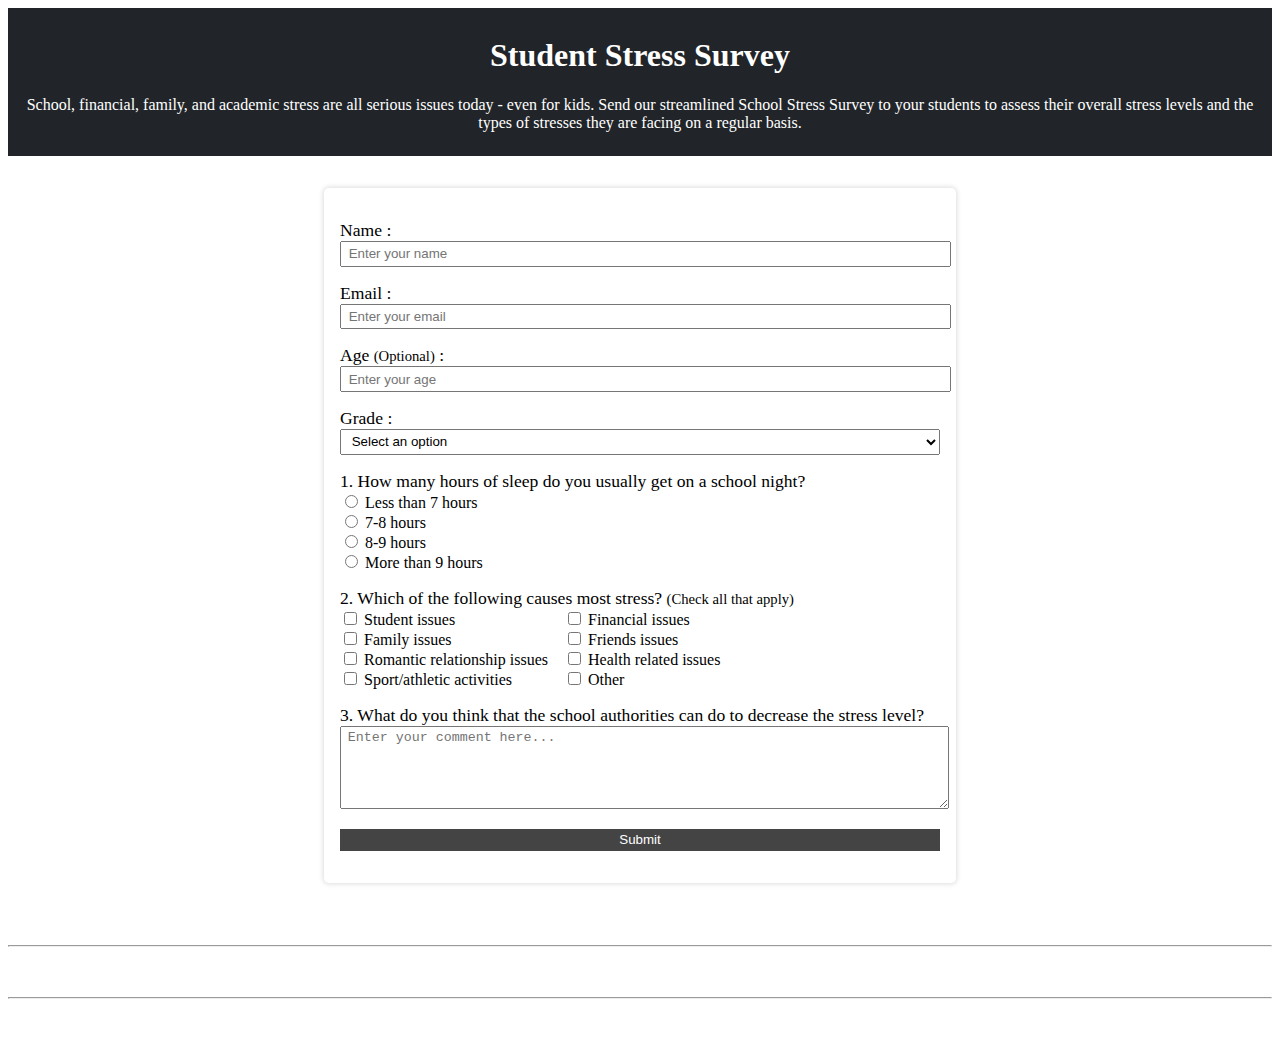
<file: 01-Responsive-Web-Design/08-Responsive-Web-Design-Projects/02-Build-a-Survey-Form/index.html>
<!DOCTYPE html>
<html lang="en">

<head>
	
	<!-- Required meta tags -->
	<meta charset="utf-8">
	<meta name="viewport" content="width=device-width, initial-scale=1">

	<!-- Title for Webpage -->
	<title>A Survey Form</title>

	<!-- Font Awesome -->
	<link rel="stylesheet" href="https://use.fontawesome.com/releases/v5.8.1/css/all.css"
		integrity="sha384-50oBUHEmvpQ+1lW4y57PTFmhCaXp0ML5d60M1M7uH2+nqUivzIebhndOJK28anvf" crossorigin="anonymous">

	<!-- Bootstrap Stylesheet -->
	<link href="https://cdn.jsdelivr.net/npm/bootstrap@5.0.2/dist/css/bootstrap.min.css" rel="stylesheet"
		integrity="sha384-EVSTQN3/azprG1Anm3QDgpJLIm9Nao0Yz1ztcQTwFspd3yD65VohhpuuCOmLASjC" crossorigin="anonymous">

	<!-- External StyleSheets -->
	<link rel="stylesheet" type="text/css" href="assets/css/style.css">

</head>

<body>

	<!-- Begin - HEADER Part -->
	<header class="header" id="header">
		<h1 id="title">Student Stress Survey</h1>
		<p id="description">School, financial, family, and academic stress are all serious issues today - even for kids. Send our streamlined School Stress Survey to your students to assess their overall stress levels and the types of stresses they are facing on a regular basis.</p>
	</header>
	<!-- End - HEADER Part -->

	<!-- Begin - MAIN Part -->
	<main>
		<form id="survey-form">
			<div class="form-group">
				<div>
					<label for="name" id="name-label" class="label-title">Name :</label>
				</div>
				<input type="text" name="name" placeholder="Enter your name" id="name" required>
			</div>
			<div class="form-group">
				<div>
					<label for="email" id="email-label" class="label-title">Email :</label>
				</div>
				<input type="email" name="email" placeholder="Enter your email" id="email" required>
			</div>
			<div class="form-group">
				<div>
					<label for="number" id="number-label" class="label-title">Age <span class="hint">(Optional)</span> :</label>
				</div>
				<input type="number" name="mobile" placeholder="Enter your age" min="10" max="99" id="number">
			</div>
			<div class="form-group">
				<div>
					<label for="dropdown" class="label-title">Grade :</label>
				</div>
				<select name="grade" id="dropdown" required>
					<option value="" disabled selected>Select an option</option>
					<option value="freshman">Freshman</option>
					<option value="sophomore">Sophomore</option>
					<option value="junior">Junior</option>
					<option value="senior">Senior</option>
					<option value="postGraduate">Post-Graduate</option>
					<option value="other">Other</option>
				</select>
			</div>
			<div class="form-group">
				<div>
					<label for="radio-sleep-hour1" class="label-title">1. How many hours of sleep do you usually get on a school night?</label>
				</div>
				<div class="radio-field-holder">
					<input type="radio" name="sleepHours" value="Less than 7 hours" id="radio-sleep-hour1">
					<label for="radio-sleep-hour1">Less than 7 hours</label>
				</div>
				<div class="radio-field-holder">
					<input type="radio" name="sleepHours" value="7-8 hours" id="radio-sleep-hour2">
					<label for="radio-sleep-hour2">7-8 hours</label>
				</div>
				<div class="radio-field-holder">
					<input type="radio" name="sleepHours" value="8-9 hours" id="radio-sleep-hour3">
					<label for="radio-sleep-hour3">8-9 hours</label>
				</div>
				<div class="radio-field-holder">
					<input type="radio" name="sleepHours" value="More than 9 hours" id="radio-sleep-hour4">
					<label for="radio-sleep-hour4">More than 9 hours</label>
				</div>
			</div>
			<div class="form-group">
				<div>
					<label for="checkbox-cause-stress1" class="label-title">2. Which of the following causes most stress? <span class="hint">(Check all that apply)</span></label>
				</div>
				<div class="checkbox-flex">
					<div class="checkbox-flex-item">
						<div class="checkbox-field-holder">
							<input type="checkbox" name="causeStress" value="Student issues" id="checkbox-cause-stress1">
							<label for="checkbox-cause-stress1">Student issues</label>
						</div>
						<div class="checkbox-field-holder">
							<input type="checkbox" name="causeStress" value="Family issues" id="checkbox-cause-stress2">
							<label for="checkbox-cause-stress2">Family issues</label>
						</div>
						<div class="checkbox-field-holder">
							<input type="checkbox" name="causeStress" value="Romantic relationship issues" id="checkbox-cause-stress3">
							<label for="checkbox-cause-stress3">Romantic relationship issues</label>
						</div>
						<div class="checkbox-field-holder">
							<input type="checkbox" name="causeStress" value="Sport/athletic activities" id="checkbox-cause-stress4">
							<label for="checkbox-cause-stress4">Sport/athletic activities</label>
						</div>
					</div>
					<div class="checkbox-flex-item">
						<div class="checkbox-field-holder">
							<input type="checkbox" name="causeStress" value="Financial issues" id="checkbox-cause-stress5">
							<label for="checkbox-cause-stress5">Financial issues</label>
						</div>
						<div class="checkbox-field-holder">
							<input type="checkbox" name="causeStress" value="Friends issues" id="checkbox-cause-stress6">
							<label for="checkbox-cause-stress6">Friends issues</label>
						</div>
						<div class="checkbox-field-holder">
							<input type="checkbox" name="causeStress" value="Health related issues" id="checkbox-cause-stress7">
							<label for="checkbox-cause-stress7">Health related issues</label>
						</div>
						<div class="checkbox-field-holder">
							<input type="checkbox" name="causeStress" value="Other" id="checkbox-cause-stress8">
							<label for="checkbox-cause-stress8">Other</label>
						</div>
					</div>
				</div>
			</div>
			<div class="form-group">
				<div>
					<label for="additional-comments" class="label-title">3. What do you think that the school authorities can do to decrease the stress level?</label>
				</div>
				<textarea name="additionalComments" id="additional-comments" placeholder="Enter your comment here..." rows="5"></textarea>
			</div>
			<div class="form-group">
				<button type="submit" value="Submit" id="submit">Submit</button>
			</div>
		</form>
	</main>
	<!-- End - MAIN Part -->

	<!-- Begin - FOOTER Part -->
	<footer class="footer" id="footer">
		<div class="bg-dark my-footer pt-3">
			<span class="footer-social-title">Follow Me at { @hardikmaks17 }</span>
			<hr>
			<ul class="footer-social-ul">
				<li class="footer-social-item"><a href="https://linkedin.com/in/hardikmaks17" target="_blank"><i class="fab fa-linkedin footer-icon"></i></a></li>
				<li class="footer-social-item"><a href="https://facebook.com/hardikmaks17" target="_blank"><i class="fab fa-facebook footer-icon"></i></a></li>
				<li class="footer-social-item"><a href="https://github.com/hardikmaks17" target="_blank"><i class="fab fa-github footer-icon"></i></a></li>
				<li class="footer-social-item"><a href="https://dribbble.com/hardikmaks17" target="_blank"><i class="fab fa-dribbble footer-icon"></i></a></li>
				<li class="footer-social-item"><a href="https://instagram.com/hardikmaks17" target="_blank"><i class="fab fa-instagram footer-icon"></i></a></li>
				<li class="footer-social-item"><a href="https://twitter.com/hardikmaks17" target="_blank"><i class="fab fa-twitter footer-icon"></i></a></li>
				<li class="footer-social-item"><a href="https://www.quora.com/profile/Hardik-Makwana-80" target="_blank"><i class="fab fa-quora footer-icon"></i></a></li>
				<li class="footer-social-item"><a href="https://wa.me/+918999903113" target="_blank"><i class="fab fa-whatsapp footer-icon"></i></a></li>
				<li class="footer-social-item"><a href="https://www.freecodecamp.org/hardikmaks17" target="_blank"><i class="fab fa-free-code-camp footer-icon"></i></a></li>
			</ul>
			<hr>
			<p class="my-copyright">Made with <i class="fas fa-heart" style="color: red;"></i> by <a class="my-social-username" href="https://instagram.com/hardikmaks17" target="_blank">&#64;hardikmaks17</a></p>
		</div>
	</footer>
	<!-- End - FOOTER Part -->

</body>
</html>
</file>
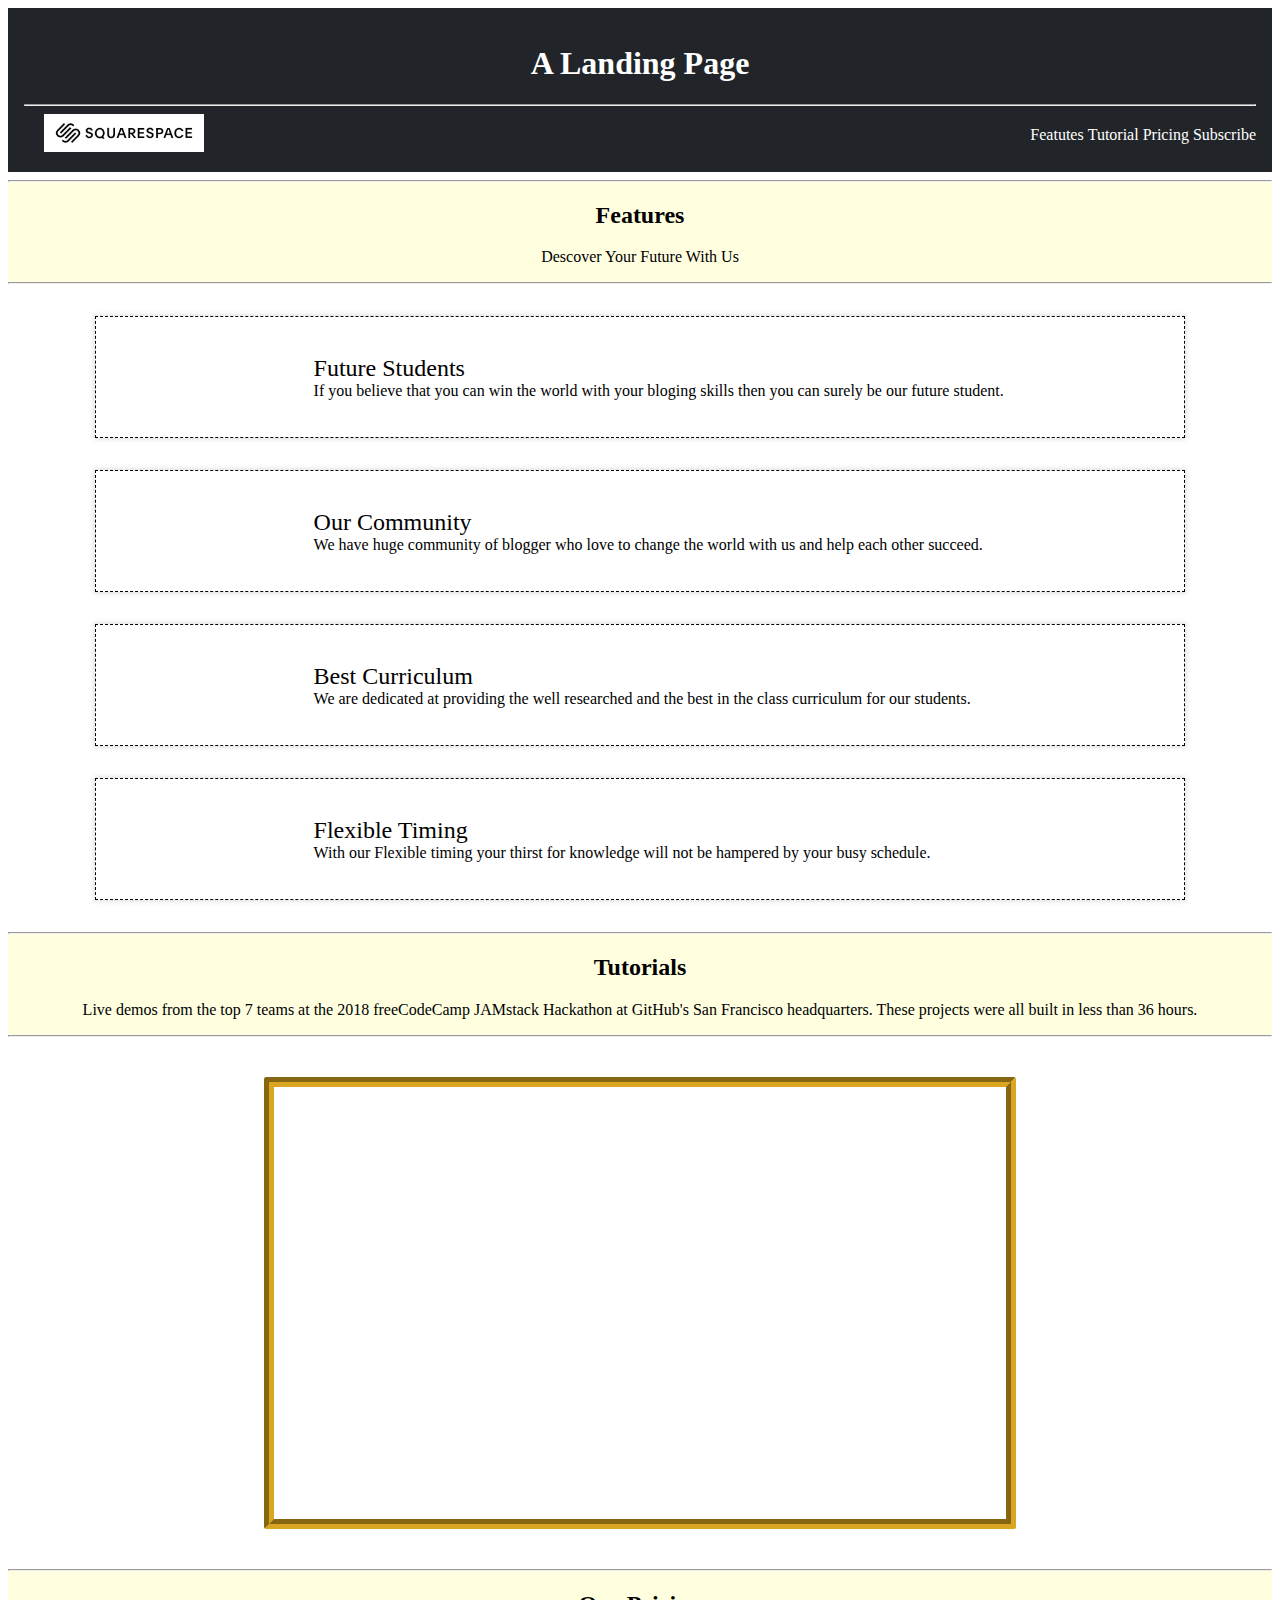
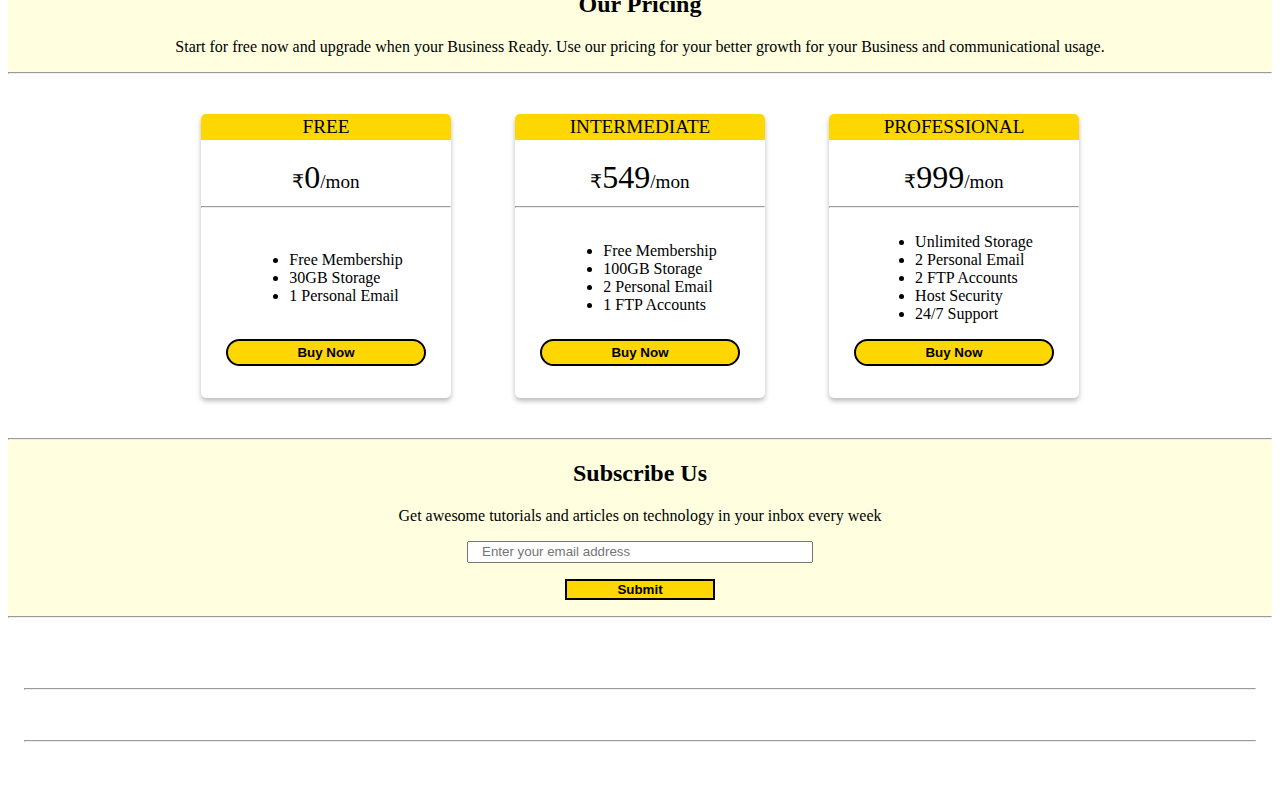
<file: 01-Responsive-Web-Design/08-Responsive-Web-Design-Projects/03-Build-a-Product-Landing-Page/index.html>
<!DOCTYPE html>
<html lang="en">

<head>
	
	<!-- Required meta tags -->
	<meta charset="utf-8">
	<meta name="viewport" content="width=device-width, initial-scale=1">

	<!-- Title for Webpage -->
	<title>A Landing Page</title>

	<!-- Font Awesome -->
	<link rel="stylesheet" href="https://use.fontawesome.com/releases/v5.8.1/css/all.css" integrity="sha384-50oBUHEmvpQ+1lW4y57PTFmhCaXp0ML5d60M1M7uH2+nqUivzIebhndOJK28anvf" crossorigin="anonymous">

	<!-- Bootstrap Stylesheet -->
	<link href="https://cdn.jsdelivr.net/npm/bootstrap@5.0.2/dist/css/bootstrap.min.css" rel="stylesheet" integrity="sha384-EVSTQN3/azprG1Anm3QDgpJLIm9Nao0Yz1ztcQTwFspd3yD65VohhpuuCOmLASjC" crossorigin="anonymous">

	<!-- External StyleSheets -->
	<link rel="stylesheet" type="text/css" href="assets/css/style.css">

</head>

<body>

	<!-- Begin - HEADER Part -->
	<header class="header" id="header">
		<h1 id="title">A Landing Page</h1>
		<hr>
		<div class="navbar-flex">
			<div class="navbar-flex-item header-img-holder">
				<img src="assets/imgs/company-logo.jpg" alt="company-logo" id="header-img" class="company-logo">
			</div>
			<nav class="navbar-flex-item" id="nav-bar">
				<ul class="nav-ul">
					<li class="nav-item"><a href="#features-section" class="nav-link">Featutes</a></li>
					<li class="nav-item"><a href="#tutorial-section" class="nav-link">Tutorial</a></li>
					<li class="nav-item"><a href="#pricing-section" class="nav-link">Pricing</a></li>
					<li class="nav-item"><a href="#subscribe-section" class="nav-link">Subscribe</a></li>
				</ul>
			</nav>
		</div>
	</header>
	<!-- End - HEADER Part -->

	<!-- Begin - MAIN Part -->
	<main>
		<div class="navigation-holder"><a href="#header"><i class="far fa-arrow-alt-circle-up"></i></a></div>
		<div class="features-section" id="features-section">
			<div class="section-header">
				<hr>
				<h2 class="section-title">Features</h2>
				<p class="section-about">Descover Your Future With Us</p>
				<hr>
			</div>
			<div class="features-container">
				<div class="feature-card">
					<div class="feature-icon-holder"><i class="fas fa-graduation-cap"></i></div>
					<div class="feature-body">
						<div class="feature-title">Future Students</div>
						<div class="feature-about">If you believe that you can win the world with your bloging skills then you can surely be our future student.</div>
					</div>
				</div>
				<div class="feature-card">
					<div class="feature-icon-holder"><i class="fas fa-users"></i></div>
					<div class="feature-body">
						<div class="feature-title">Our Community</div>
						<div class="feature-about">We have huge community of blogger who love to change the world with us and help each other succeed.</div>
					</div>
				</div>
				<div class="feature-card">
					<div class="feature-icon-holder"><i class="fas fa-clipboard-list"></i></div>
					<div class="feature-body">
						<div class="feature-title">Best Curriculum</div>
						<div class="feature-about">We are dedicated at providing the well researched and the best in the class curriculum for our students.</div>
					</div>
				</div>
				<div class="feature-card">
					<div class="feature-icon-holder"><i class="far fa-calendar-alt"></i></div>
					<div class="feature-body">
						<div class="feature-title">Flexible Timing</div>
						<div class="feature-about">With our Flexible timing your thirst for knowledge will not be hampered by your busy schedule.</div>
					</div>
				</div>
			</div>
		</div>
		<div class="tutorial-section" id="tutorial-section">
			<div class="section-header">
				<hr>
				<h2 class="section-title">Tutorials</h2>
				<p class="section-about">Live demos from the top 7 teams at the 2018 freeCodeCamp JAMstack Hackathon at GitHub's San Francisco headquarters. These projects were all built in less than 36 hours.</p>
				<hr>
			</div>
			<div class="tutorial-video-holder">
				<iframe src="https://www.youtube.com/embed/QhybHEs87mk" id="video" title="YouTube video player" frameborder="0" allow="accelerometer; autoplay; clipboard-write; encrypted-media; gyroscope; picture-in-picture" allowfullscreen></iframe>
			</div>
		</div>
		<div class="pricing-section" id="pricing-section">
			<div class="section-header">
				<hr>
				<h2 class="section-title">Our Pricing</h2>
				<p class="section-about">Start for free now and upgrade when your Business Ready. Use our pricing for your better growth for your Business and communicational usage.</p>
				<hr>
			</div>
			<div class="pricing-card-container">
				<div class="pricing-card">
					<div class="pricing-head">
						<span class="pricing-title">FREE</span>
						<div class="pricing-price-holder"><span class="pricing-currency">&#x20B9;</span><span class="pricing-plan-price">0</span><span class="pricing-validity">/mon</span></div>
						<hr>
					</div>
					<div class="pricing-body">
						<ul class="pricing-discription">
							<li class="pricing-item">Free Membership</li>
							<li class="pricing-item">30GB Storage</li>
							<li class="pricing-item">1 Personal Email</li>
						</ul>
					</div>
					<div class="pricing-footer"><button class="buynow-button">Buy Now</button></div>
				</div>
				<div class="pricing-card">
					<div class="pricing-head">
						<span class="pricing-title">INTERMEDIATE</span>
						<div class="pricing-price-holder"><span class="pricing-currency">&#x20B9;</span><span class="pricing-plan-price">549</span><span class="pricing-validity">/mon</span></div>
						<hr>
					</div>
					<div class="pricing-body">
						<ul class="pricing-discription">
							<li class="pricing-item">Free Membership</li>
							<li class="pricing-item">100GB Storage</li>
							<li class="pricing-item">2 Personal Email</li>
							<li class="pricing-item">1 FTP Accounts</li>
						</ul>
					</div>
					<div class="pricing-footer"><button class="buynow-button">Buy Now</button></div>
				</div>
				<div class="pricing-card">
					<div class="pricing-head">
						<span class="pricing-title">PROFESSIONAL</span>
						<div class="pricing-price-holder"><span class="pricing-currency">&#x20B9;</span><span class="pricing-plan-price">999</span><span class="pricing-validity">/mon</span></div>
						<hr>
					</div>
					<div class="pricing-body">
						<ul class="pricing-discription">
							<li class="pricing-item">Unlimited Storage</li>
							<li class="pricing-item">2 Personal Email</li>
							<li class="pricing-item">2 FTP Accounts</li>
							<li class="pricing-item">Host Security</li>
							<li class="pricing-item">24/7 Support</li>
						</ul>
					</div>
					<div class="pricing-footer"><button class="buynow-button">Buy Now</button></div>
				</div>
			</div>
		</div>
		<div class="subscribe-section" id="subscribe-section">
			<div class="section-header">
				<hr>
				<h2 class="section-title">Subscribe Us</h2>
				<p class="section-about">Get awesome tutorials and articles on technology in your inbox every week</p>
				<form id="form" action="https://www.freecodecamp.com/email-submit">
					<div class="form-group">
						<input type="email" name="email" placeholder="Enter your email address" id="email" class="input-email" required>
					</div>
					<div class="form-group">
						<input type="submit" value="Submit" id="submit" class="submit-btn">
					</div>
				</form>
				<hr>
			</div>
		</div>
	</main>
	<!-- End - MAIN Part -->

	<!-- Begin - FOOTER Part -->
	<footer class="footer bg-dark" id="footer">
		<div class="my-footer pt-3">
			<span class="footer-social-title">Follow Me at { @hardikmaks17 }</span>
			<hr>
			<ul class="footer-social-ul">
				<li class="footer-social-item"><a href="https://linkedin.com/in/hardikmaks17" target="_blank"><i class="fab fa-linkedin footer-icon"></i></a></li>
				<li class="footer-social-item"><a href="https://facebook.com/hardikmaks17" target="_blank"><i class="fab fa-facebook footer-icon"></i></a></li>
				<li class="footer-social-item"><a href="https://github.com/hardikmaks17" target="_blank"><i class="fab fa-github footer-icon"></i></a></li>
				<li class="footer-social-item"><a href="https://dribbble.com/hardikmaks17" target="_blank"><i class="fab fa-dribbble footer-icon"></i></a></li>
				<li class="footer-social-item"><a href="https://instagram.com/hardikmaks17" target="_blank"><i class="fab fa-instagram footer-icon"></i></a></li>
				<li class="footer-social-item"><a href="https://twitter.com/hardikmaks17" target="_blank"><i class="fab fa-twitter footer-icon"></i></a></li>
				<li class="footer-social-item"><a href="https://www.quora.com/profile/Hardik-Makwana-80" target="_blank"><i class="fab fa-quora footer-icon"></i></a></li>
				<li class="footer-social-item"><a href="https://wa.me/+918999903113" target="_blank"><i class="fab fa-whatsapp footer-icon"></i></a></li>
				<li class="footer-social-item"><a href="https://www.freecodecamp.org/hardikmaks17" target="_blank"><i class="fab fa-free-code-camp footer-icon"></i></a></li>
			</ul>
			<hr>
			<p class="my-copyright">Made with <i class="fas fa-heart" style="color: red;"></i> by <a class="my-social-username" href="https://instagram.com/hardikmaks17" target="_blank">&#64;hardikmaks17</a></p>
		</div>
	</footer>
	<!-- End - FOOTER Part -->

</body>
</html>
</file>
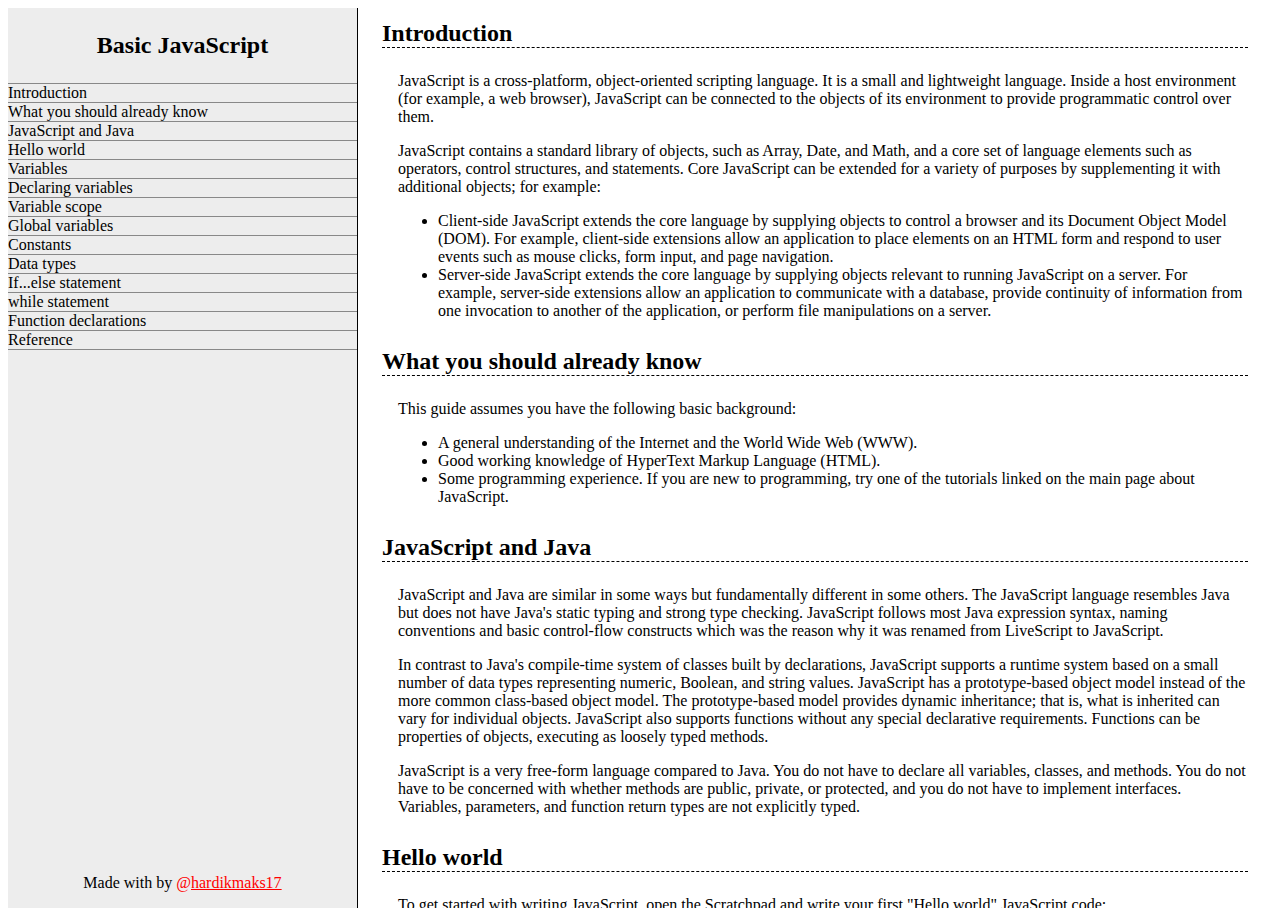
<file: 01-Responsive-Web-Design/08-Responsive-Web-Design-Projects/04-Build-a-Technical-Documentation-Page/index.html>
<!DOCTYPE html>
<html lang="en">

<head>
	
	<!-- Required meta tags -->
	<meta charset="utf-8">
	<meta name="viewport" content="width=device-width, initial-scale=1">

	<!-- Title for Webpage -->
	<title>A Technical Documentation</title>

	<!-- Font Awesome -->
	<link rel="stylesheet" href="https://use.fontawesome.com/releases/v5.8.1/css/all.css" integrity="sha384-50oBUHEmvpQ+1lW4y57PTFmhCaXp0ML5d60M1M7uH2+nqUivzIebhndOJK28anvf" crossorigin="anonymous">

	<!-- Bootstrap Stylesheet -->
	<link href="https://cdn.jsdelivr.net/npm/bootstrap@5.0.2/dist/css/bootstrap.min.css" rel="stylesheet" integrity="sha384-EVSTQN3/azprG1Anm3QDgpJLIm9Nao0Yz1ztcQTwFspd3yD65VohhpuuCOmLASjC" crossorigin="anonymous">

	<!-- External StyleSheets -->
	<link rel="stylesheet" type="text/css" href="assets/css/style.css">

</head>

<body>

	<!-- Begin - HEADER Part -->
	<!-- <header class="main-header" id="main-header">
		<h1 id="title">A Technical Documentation</h1>
	</header> -->
	<!-- End - HEADER Part -->
	
	<!-- Begin - MAIN Part -->
	<main id="main-doc" class="main-doc">

		<!-- Begin - Main_Doc_Navbar -->		
		<div class="main-doc-item">
			<nav class="m-navbar" id="navbar">
				<div class="m-navbar-item">
					<header class="documentation-topic">Basic JavaScript</header>
					<ul class="nav-ul">
						<li class="nav-item"><a href="#Introduction" class="nav-link">Introduction</a></li>
						<li class="nav-item"><a href="#What_you_should_already_know" class="nav-link">What you should already know</a></li>
						<li class="nav-item"><a href="#JavaScript_and_Java" class="nav-link">JavaScript and Java</a></li>
						<li class="nav-item"><a href="#Hello_world" class="nav-link">Hello world</a></li>
						<li class="nav-item"><a href="#Variables" class="nav-link">Variables</a></li>
						<li class="nav-item"><a href="#Declaring_variables" class="nav-link">Declaring variables</a></li>
						<li class="nav-item"><a href="#Variable_scope" class="nav-link">Variable scope</a></li>
						<li class="nav-item"><a href="#Global_variables" class="nav-link">Global variables</a></li>
						<li class="nav-item"><a href="#Constants" class="nav-link">Constants</a></li>
						<li class="nav-item"><a href="#Data_types" class="nav-link">Data types</a></li>
						<li class="nav-item"><a href="#if...else_statement" class="nav-link">If...else statement</a></li>
						<li class="nav-item"><a href="#while_statement" class="nav-link">while statement</a></li>
						<li class="nav-item"><a href="#Function_declarations" class="nav-link">Function declarations</a></li>
						<li class="nav-item"><a href="#Reference" class="nav-link">Reference</a></li>
					</ul>
				</div>
				<div class="m-navbar-item">
					<p class="my-copyright">Made with <i class="fas fa-heart" style="color: red;"></i> by <span class="at-copyright">&#64;</span><a class="my-social-username" href="https://instagram.com/hardikmaks17" target="_blank">hardikmaks17</a></p>
				</div>
			</nav>
		</div>
		<!-- End - Main_Doc_Navbar -->
		
		<!-- Begin - Main_Doc_Sections -->
		<div class="main-doc-item">
			<div class="m-container">
				<section class="main-section" id="Introduction">
					<header>Introduction</header>
					<article>
						<p>JavaScript is a cross-platform, object-oriented scripting language. It is a small and lightweight language. Inside a host environment (for example, a web browser), JavaScript can be connected to the objects of its environment to provide programmatic control over them.</p>
						<p>JavaScript contains a standard library of objects, such as Array, Date, and Math, and a core set of language elements such as operators, control structures, and statements. Core JavaScript can be extended for a variety of purposes by supplementing it with additional objects; for example:</p>
						<ul>
							<li>Client-side JavaScript extends the core language by supplying objects to control a browser and its Document Object Model (DOM). For example, client-side extensions allow an application to place elements on an HTML form and respond to user events such as mouse clicks, form input, and page navigation.</li>
							<li>Server-side JavaScript extends the core language by supplying objects relevant to running JavaScript on a server. For example, server-side extensions allow an application to communicate with a database, provide continuity of information from one invocation to another of the application, or perform file manipulations on a server.</li>
						</ul>
					</article>
				</section>
				<section class="main-section" id="What_you_should_already_know">
					<header>What you should already know</header>
					<article>
						<p>This guide assumes you have the following basic background:</p>
						<ul>
							<li>A general understanding of the Internet and the World Wide Web (WWW).</li>
							<li>Good working knowledge of HyperText Markup Language (HTML).</li>
							<li>Some programming experience. If you are new to programming, try one of the tutorials linked on the main page about JavaScript.</li>
						</ul>
					</article>
				</section>
				<section class="main-section" id="JavaScript_and_Java">
					<header>JavaScript and Java</header>
					<article>
						<p>JavaScript and Java are similar in some ways but fundamentally different in some others. The JavaScript language resembles Java but does not have Java's static typing and strong type checking. JavaScript follows most Java expression syntax, naming conventions and basic control-flow constructs which was the reason why it was renamed from LiveScript to JavaScript.</p>
						<p>In contrast to Java's compile-time system of classes built by declarations, JavaScript supports a runtime system based on a small number of data types representing numeric, Boolean, and string values. JavaScript has a prototype-based object model instead of the more common class-based object model. The prototype-based model provides dynamic inheritance; that is, what is inherited can vary for individual objects. JavaScript also supports functions without any special declarative requirements. Functions can be properties of objects, executing as loosely typed methods.</p>
						<p>JavaScript is a very free-form language compared to Java. You do not have to declare all variables, classes, and methods. You do not have to be concerned with whether methods are public, private, or protected, and you do not have to implement interfaces. Variables, parameters, and function return types are not explicitly typed.</p>
					</article>
				</section>
				<section class="main-section" id="Hello_world">
					<header>Hello world</header>
					<article>
						<p>To get started with writing JavaScript, open the Scratchpad and write your first "Hello world" JavaScript code:</p>
						<code>function greetMe(yourName) { alert("Hello " + yourName); } greetMe("World");</code>
						<p>Select the code in the pad and hit Ctrl+R to watch it unfold in your browser!</p>
					</article>
				</section>
				<section class="main-section" id="Variables">
					<header>Variables</header>
					<p>You use variables as symbolic names for values in your application. The names of variables, called identifiers, conform to certain rules.</p>
					<p>A JavaScript identifier must start with a letter, underscore (_), or dollar sign ($); subsequent characters can also be digits (0-9). Because JavaScript is case sensitive, letters include the characters "A" through "Z" (uppercase) and the characters "a" through "z" (lowercase).</p>
					<p>You can use ISO 8859-1 or Unicode letters such as å and ü in identifiers. You can also use the Unicode escape sequences as characters in identifiers. Some examples of legal names are Number_hits, temp99, and _name.</p>
				</section>
				<section class="main-section" id="Declaring_variables">
					<header>Declaring variables</header>
					<article>
						<p>You can declare a variable in three ways:</p>
						<ol>
							<li>With the keyword var. For example, <code>var x = 42;</code><p>This syntax can be used to declare both local and global variables.</p></li>
							<li>By simply assigning it a value. For example, <code>x = 42;</code><p>This always declares a global variable. It generates a strict JavaScript warning. You shouldn't use this variant.</p></li>
							<li>With the keyword let. For example,<code> let y = 13;</code><p>This syntax can be used to declare a block scope local variable. See Variable scope below.</p></li>
						</ol>
					</article>
				</section>
				<section class="main-section" id="Variable_scope">
					<header>Variable scope</header>
					<article>
						<p>When you declare a variable outside of any function, it is called a global variable, because it is available to any other code in the current document. When you declare a variable within a function, it is called a local variable, because it is available only within that function.</p>
						<p>JavaScript before ECMAScript 2015 does not have block statement scope; rather, a variable declared within a block is local to the function (or global scope) that the block resides within. For example the following code will log 5, because the scope of x is the function (or global context) within which x is declared, not the block, which in this case is an if statement.</p>
						<code>if (true) { var x = 5; } console.log(x); // 5</code>
						<p>This behavior changes, when using the let declaration introduced in ECMAScript 2015.</p>
						<code>if (true) { let y = 5; } console.log(y); // ReferenceError: y is not defined</code>
					</article>
				</section>
				<section class="main-section" id="Global_variables">
					<header>Global variables</header>
					<article>
						<p>Global variables are in fact properties of the global object. In web pages the global object is window, so you can set and access global variables using the window.variable syntax.</p>
						<p>Consequently, you can access global variables declared in one window or frame from another window or frame by specifying the window or frame name. For example, if a variable called phoneNumber is declared in a document, you can refer to this variable from an iframe as parent.phoneNumber.</p>
					</article>
				</section>
				<section class="main-section" id="Constants">
					<header>Constants</header>
					<article>
						<p>You can create a read-only, named constant with the const keyword. The syntax of a constant identifier is the same as for a variable identifier: it must start with a letter, underscore or dollar sign and can contain alphabetic, numeric, or underscore characters.</p>
						<code>const PI = 3.14;</code>
						<p>A constant cannot change value through assignment or be re-declared while the script is running. It has to be initialized to a value.</p>
						<p>The scope rules for constants are the same as those for let block scope variables. If the const keyword is omitted, the identifier is assumed to represent a variable.</p>
						<p>You cannot declare a constant with the same name as a function or variable in the same scope. For example:</p>
						<code>
							// THIS WILL CAUSE AN ERROR function f() {};
							const f = 5; // THIS WILL CAUSE AN ERROR ALSO
							function f() {
								const g = 5; var g; //statements
							}
						</code>
						<p>However, object attributes are not protected, so the following statement is executed without problems.</p>
						<code>const MY_OBJECT = {"key": "value"}; MY_OBJECT.key = "otherValue";</code>
					</article>
				</section>
				<section class="main-section" id="Data_types">
					<header>Data types</header>
					<article>
						<p>The latest ECMAScript standard defines seven data types:</p>
						<ul>
							<li>
								<p>Six data types that are primitives:</p>
								<ul>
									<li>Boolean. true and false.</li>
									<li>null. A special keyword denoting a null value. Because JavaScript is case-sensitive, null is not the same as Null, NULL, or any other variant.</li>
									<li>undefined. A top-level property whose value is undefined.</li>
									<li>Number. 42 or 3.14159.</li>
									<li>String. "Howdy"</li>
									<li>Symbol (new in ECMAScript 2015). A data type whose instances are unique and immutable.</li>
								</ul>
							</li>
							<li>and Object</li>
						</ul>
						<p>Although these data types are a relatively small amount, they enable you to perform useful functions with your applications. Objects and functions are the other fundamental elements in the language. You can think of objects as named containers for values, and functions as procedures that your application can perform.</p>
					</article>
				</section>
				<section class="main-section" id="if...else_statement">
					<header>if...else statement</header>
					<article>

						<p>Use the if statement to execute a statement if a logical condition is true. Use the optional else clause to execute a statement if the condition is false. An if statement looks as follows:</p>
						<code>if (condition) { statement_1; } else { statement_2; }</code>
						<p>condition can be any expression that evaluates to true or false. See Boolean for an explanation of what evaluates to true and false. If condition evaluates to true, statement_1 is executed; otherwise, statement_2 is executed. statement_1 and statement_2 can be any statement, including further nested if statements.</p>
						
						<p>You may also compound the statements using else if to have multiple conditions tested in sequence, as follows:</p>		
						<code>if (condition_1) { statement_1; } else if (condition_2) { statement_2; } else if (condition_n) { statement_n; } else { statement_last; }</code>
						
						<p>In the case of multiple conditions only the first logical condition which evaluates to true will be executed. To execute multiple statements, group them within a block statement ({ ... }) . In general, it's good practice to always use block statements, especially when nesting if statements:</p>
						<code>if (condition) { statement_1_runs_if_condition_is_true; statement_2_runs_if_condition_is_true; } else { statement_3_runs_if_condition_is_false; statement_4_runs_if_condition_is_false; }</code>

						<p>It is advisable to not use simple assignments in a conditional expression, because the assignment can be confused with equality when glancing over the code. For example, do not use the following code:</p>
						<code>if (x = y) { /* statements here */ }</code>
						
						<p>If you need to use an assignment in a conditional expression, a common practice is to put additional parentheses around the assignment. For example:</p>
						<code>if ((x = y)) { /* statements here */ }</code>

					</article>
				</section>
				<section class="main-section" id="while_statement">
					<header>while statement</header>
					<article>
						
						<p>A while statement executes its statements as long as a specified condition evaluates to true. A while statement looks as follows:</p>
						<code>while (condition) statement</code>

						<p>If the condition becomes false, statement within the loop stops executing and control passes to the statement following the loop.</p>
						<p>The condition test occurs before statement in the loop is executed. If the condition returns true, statement is executed and the condition is tested again. If the condition returns false, execution stops and control is passed to the statement following while.</p>
						<p>To execute multiple statements, use a block statement ({ ... }) to group those statements.</p>
				
						<span>Example:</span>
				
						<p>The following while loop iterates as long as n is less than three:</p>
						<code>var n = 0; var x = 0; while (n &lt; 3) { n++; x += n; }</code>
						<p>With each iteration, the loop increments n and adds that value to x. Therefore, x and n take on the following values:</p>
						<ul>
							<li>After the first pass: n = 1 and x = 1</li>
							<li>After the second pass: n = 2 and x = 3</li>
							<li>After the third pass: n = 3 and x = 6</li>
						</ul>
						<p>After completing the third pass, the condition n &lt; 3 is no longer true, so the loop terminates.</p>
					</article>
				</section>
				<section class="main-section" id="Function_declarations">
					<header>Function declarations</header>
					<article>
						<p>A function definition (also called a function declaration, or function statement) consists of the function keyword, followed by:</p>
						<ul>
							<li>The name of the function.</li>
							<li>A list of arguments to the function, enclosed in parentheses and separated by commas.</li>
							<li>The JavaScript statements that define the function, enclosed in curly brackets, { }.</li>
						</ul>
				
						<p>For example, the following code defines a simple function named square:</p>
						<code>function square(number) { return number * number; }</code>
				
						<p>The function square takes one argument, called number. The function consists of one statement that says to return the argument of the function (that is, number) multiplied by itself. The return statement specifies the value returned by the function.</p>
						<code>return number * number;</code>
				
						<p>Primitive parameters (such as a number) are passed to functions by value; the value is passed to the function, but if the function changes the value of the parameter, this change is not reflected globally or in the calling function.</p>
					</article>
				</section>
				<section class="main-section" id="Reference">
					<header>Reference</header>
					<article>
						<ul>
							<li>All the documentation in this page is taken from <a href="https://developer.mozilla.org/en-US/docs/Web/JavaScript/Guide" target="_blank">MDN</a></li>
						</ul>
					</article>
				</section>
			</div>
		</div>
		<!-- End - Main_Doc_Sections -->

	</main>
	<!-- End - MAIN Part -->

	<!-- Begin - FOOTER Part -->
	<!-- <footer class="footer bg-dark" id="footer">
		<div class="my-footer pt-3">
			<span class="footer-social-title">Follow Me at { @hardikmaks17 }</span>
			<hr>
			<ul class="footer-social-ul">
				<li class="footer-social-item"><a href="https://linkedin.com/in/hardikmaks17" target="_blank"><i class="fab fa-linkedin footer-icon"></i></a></li>
				<li class="footer-social-item"><a href="https://facebook.com/hardikmaks17" target="_blank"><i class="fab fa-facebook footer-icon"></i></a></li>
				<li class="footer-social-item"><a href="https://github.com/hardikmaks17" target="_blank"><i class="fab fa-github footer-icon"></i></a></li>
				<li class="footer-social-item"><a href="https://dribbble.com/hardikmaks17" target="_blank"><i class="fab fa-dribbble footer-icon"></i></a></li>
				<li class="footer-social-item"><a href="https://instagram.com/hardikmaks17" target="_blank"><i class="fab fa-instagram footer-icon"></i></a></li>
				<li class="footer-social-item"><a href="https://twitter.com/hardikmaks17" target="_blank"><i class="fab fa-twitter footer-icon"></i></a></li>
				<li class="footer-social-item"><a href="https://www.quora.com/profile/Hardik-Makwana-80" target="_blank"><i class="fab fa-quora footer-icon"></i></a></li>
				<li class="footer-social-item"><a href="https://wa.me/+918999903113" target="_blank"><i class="fab fa-whatsapp footer-icon"></i></a></li>
				<li class="footer-social-item"><a href="https://www.freecodecamp.org/hardikmaks17" target="_blank"><i class="fab fa-free-code-camp footer-icon"></i></a></li>
			</ul>
			<hr>
			<p class="my-copyright">Made with <i class="fas fa-heart" style="color: red;"></i> by <a class="my-social-username" href="https://instagram.com/hardikmaks17" target="_blank">&#64;hardikmaks17</a></p>
		</div>
	</footer> -->
	<!-- End - FOOTER Part -->

</body>
</html>
</file>
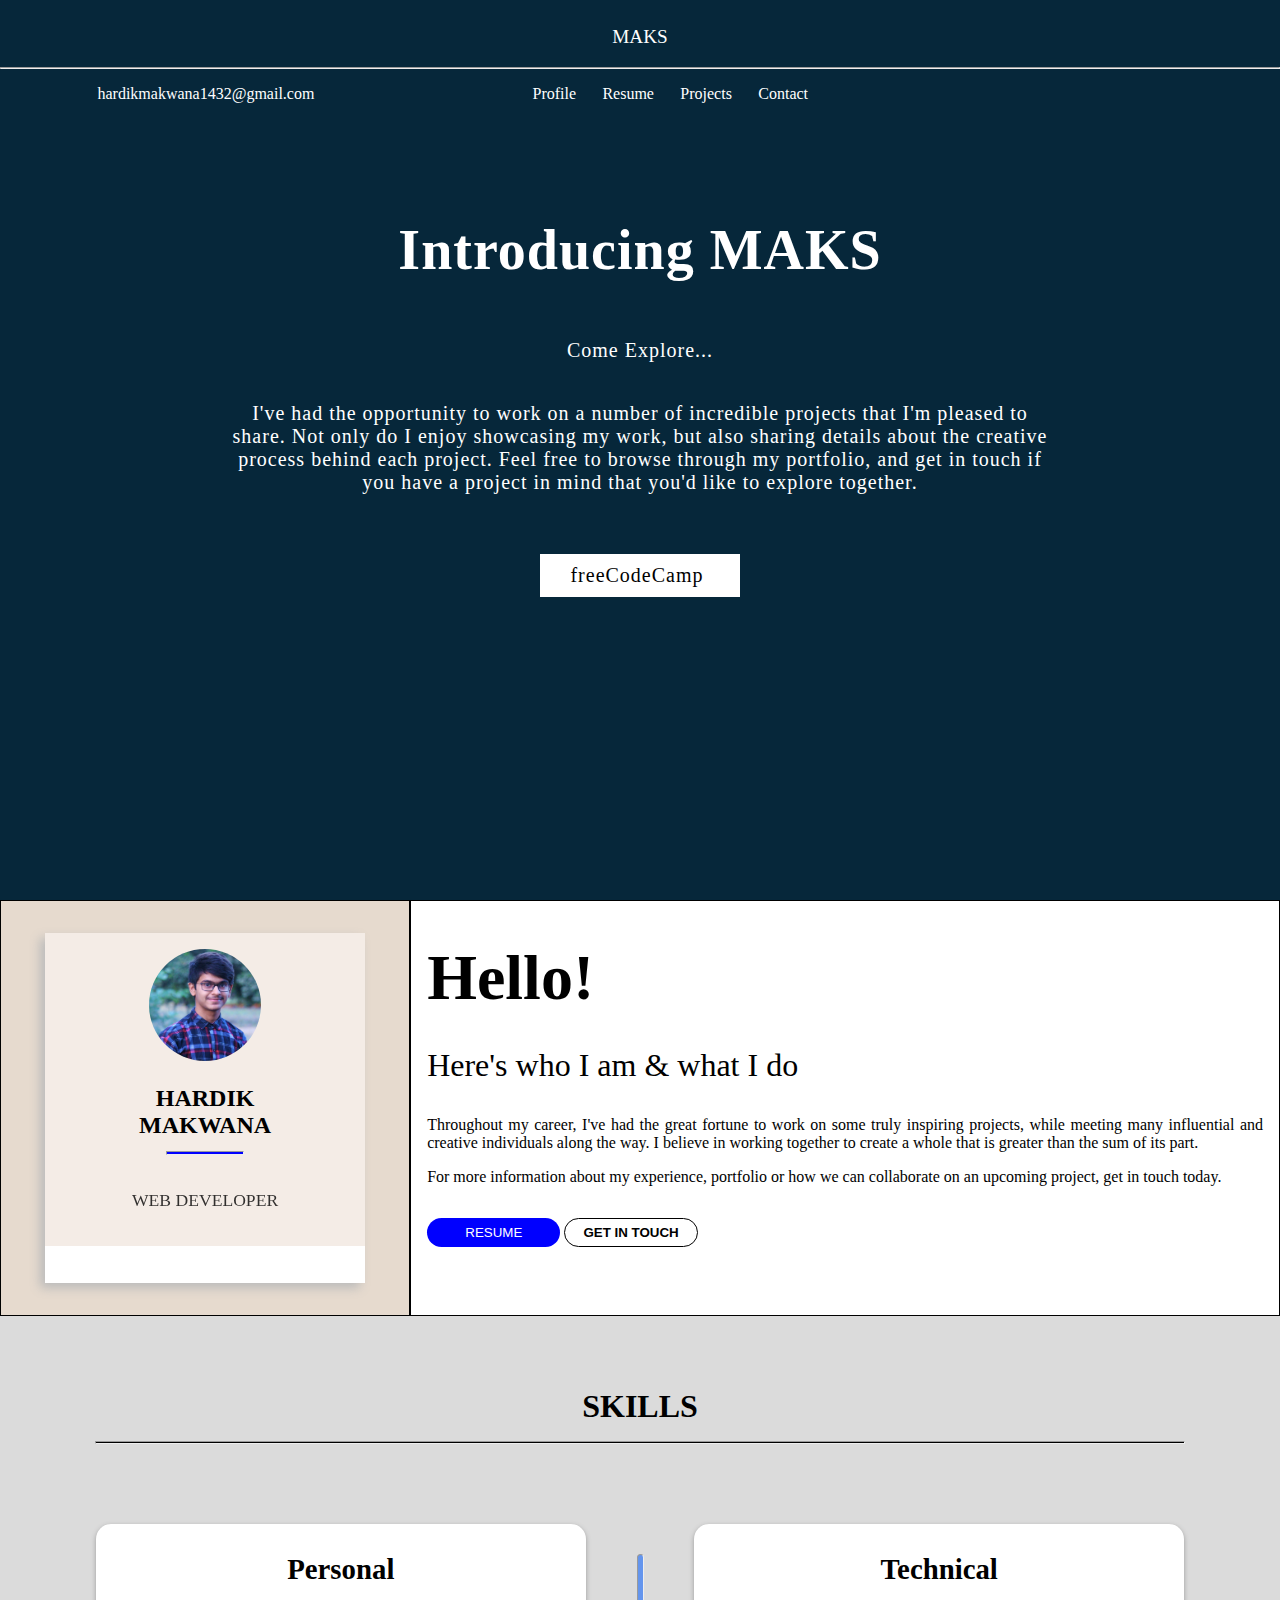
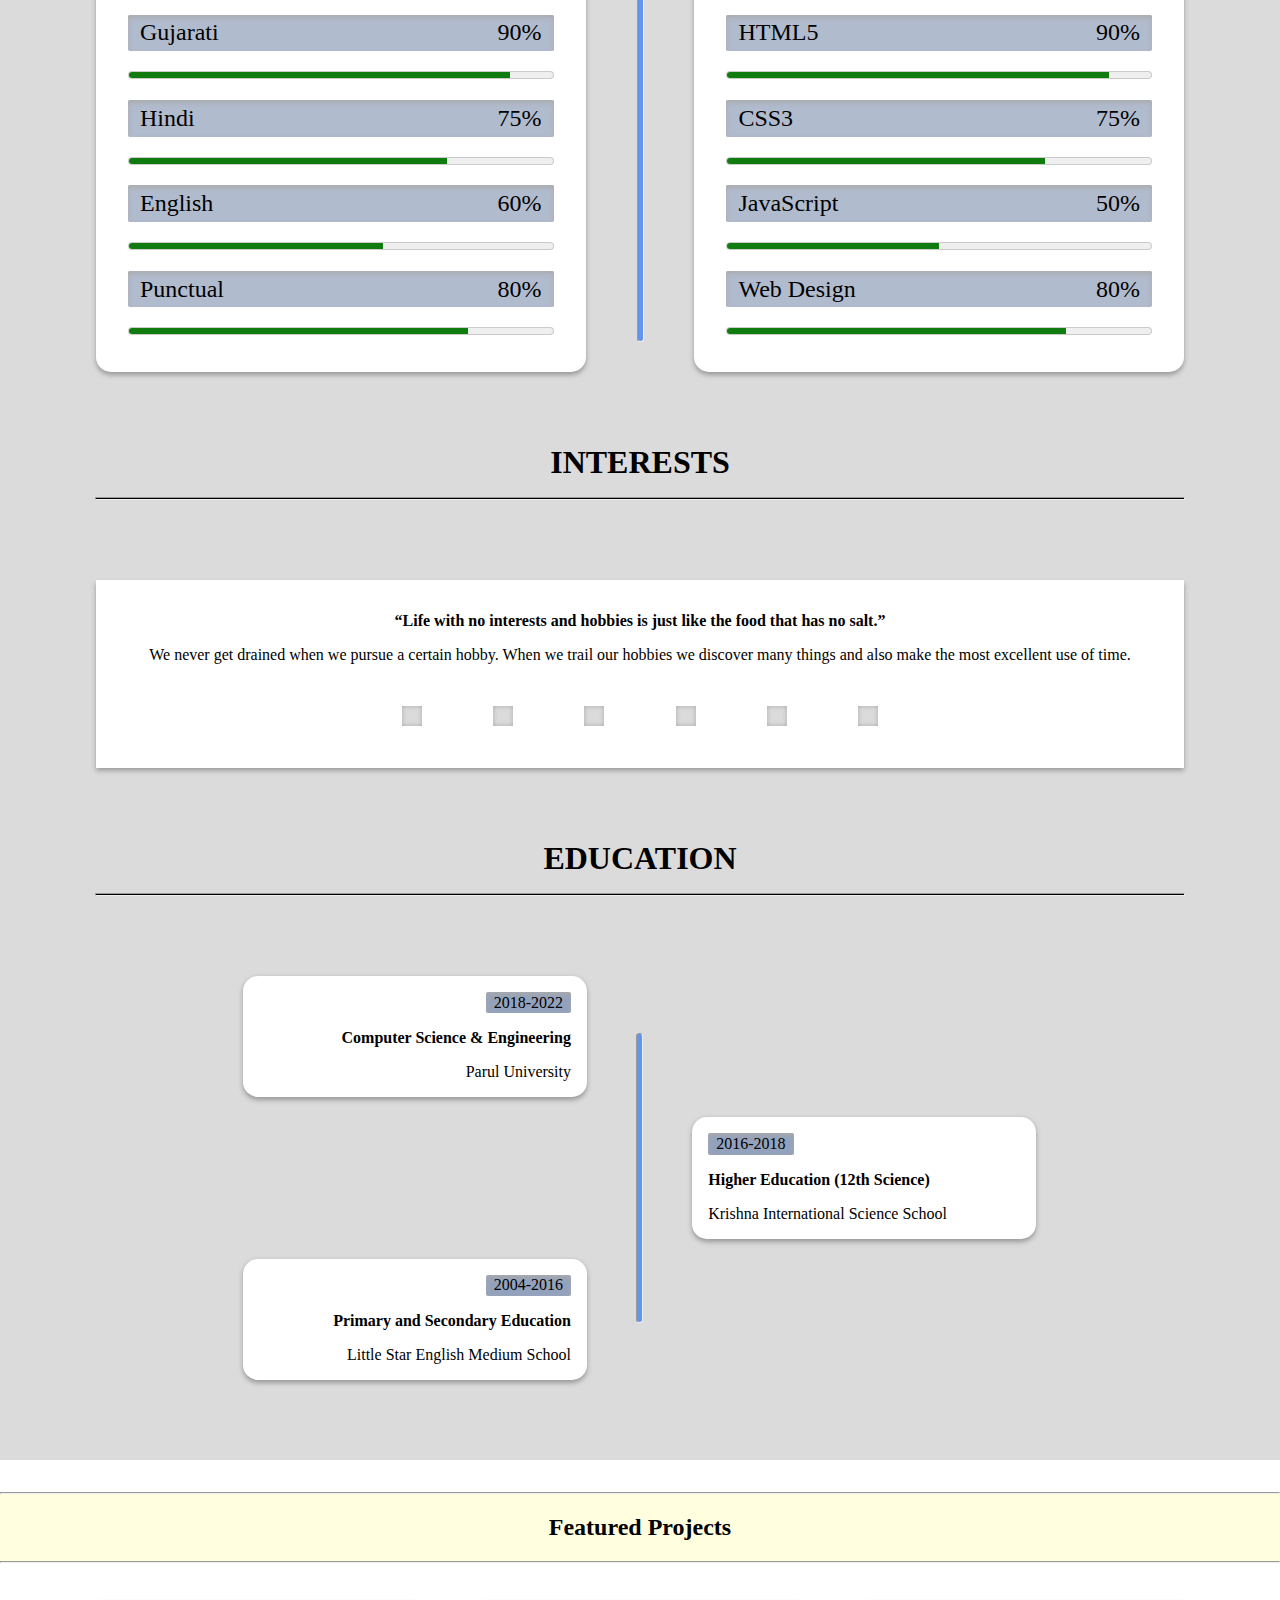
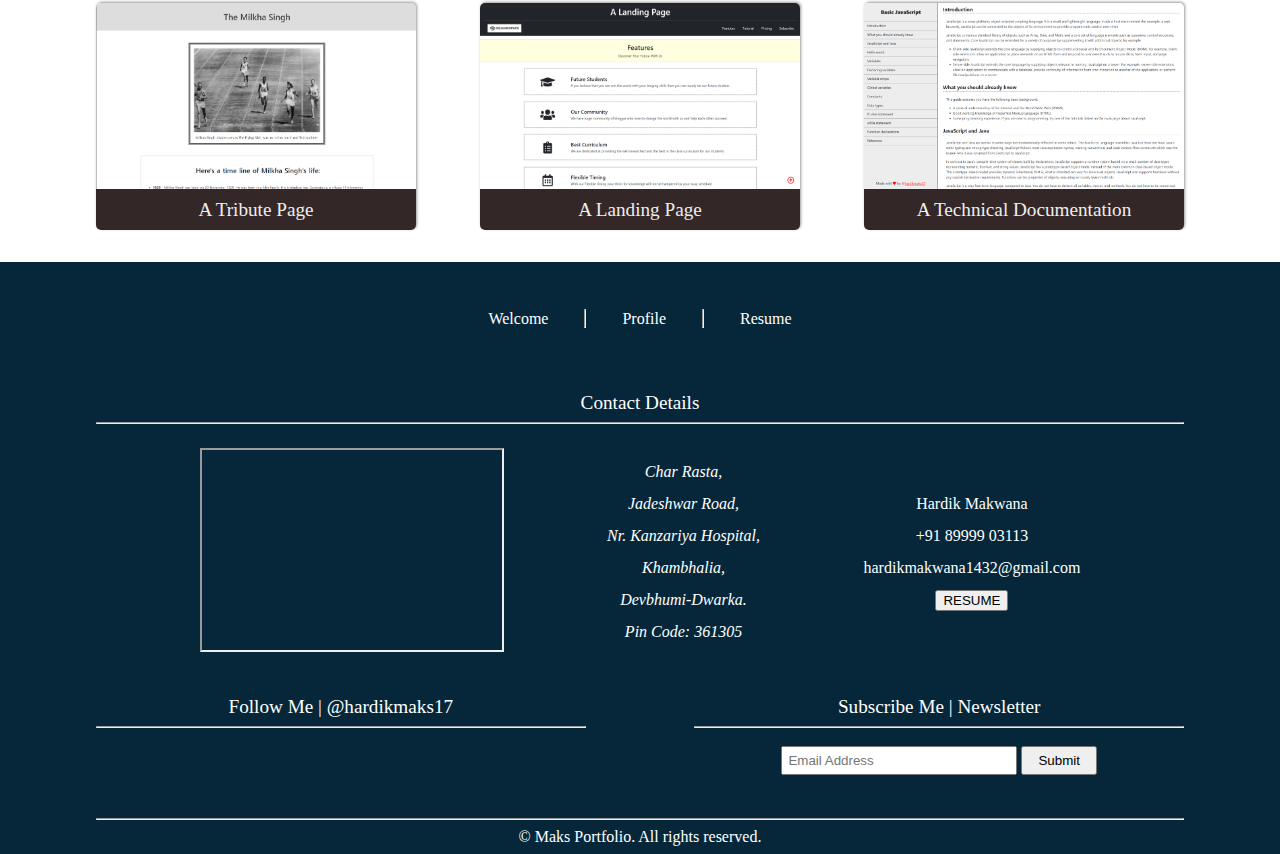
<file: 01-Responsive-Web-Design/08-Responsive-Web-Design-Projects/05-Build-a-Personal-Portfolio-Webpage/index.html>
<!DOCTYPE html>
<html lang="en">

<head>
	<meta charset="utf-8">
	<meta name="viewport" content="width=device-width, initial-scale=1">
	<title>Maks Portfolio</title>
	<!-- CSS Files -->
	<link rel="stylesheet" type="text/css" href="assets/css/style.css">
	<!-- Font Awesome -->
	<link rel="stylesheet" href="https://use.fontawesome.com/releases/v5.15.3/css/all.css" integrity="sha384-SZXxX4whJ79/gErwcOYf+zWLeJdY/qpuqC4cAa9rOGUstPomtqpuNWT9wdPEn2fk" crossorigin="anonymous">
</head>

<body>

	<!-- Begin : HEADER Part -->
	<!-- <header> -->
		<nav class="navbar" id="navbar">
			<div class="nav-brand">
				<span>MAKS</span>
			</div>
			<hr>
			<div class="nav-container">
				<div class="nav-telephone nav-container-item">
					<a class="global-remove-text-decoration" href="mailto:hardikmakwana1432@gmail.com"><i class="fas fa-envelope nav-email-icon"></i>hardikmakwana1432@gmail.com</a>
				</div>
				<div class="nav-tab nav-container-item">
					<ul class="nav-ul global-ul">
						<li class="nav-item global-list"><a class="global-remove-text-decoration" href="#profile">Profile</a></li>
						<li class="nav-item global-list"><a class="global-remove-text-decoration" href="#resume">Resume</a></li>
						<li class="nav-item global-list"><a class="global-remove-text-decoration" href="#projects">Projects</a></li>
						<li class="nav-item global-list"><a class="global-remove-text-decoration" href="#footer">Contact</a></li>
					</ul>
				</div>
				<div class="nav-social nav-container-item">
					<ul class="social-ul global-ul">
						<li class="social-item global-list"><a class="global-remove-text-decoration" href="https://linkedin.com/in/hardikmaks17" target="_blank"><i class="fab fa-linkedin header-icon"></i></a></li>
						<li class="social-item global-list"><a class="global-remove-text-decoration" href="https://github.com/hardikmaks17" target="_blank"><i class="fab fa-github header-icon"></i></a></li>
						<li class="social-item global-list"><a class="global-remove-text-decoration" href="https://instagram.com/hardikmaks17" target="_blank"><i class="fab fa-instagram header-icon"></i></a></li>
						<li class="social-item global-list"><a class="global-remove-text-decoration" href="https://wa.me/+918999903113" target="_blank"><i class="fab fa-whatsapp header-icon"></i></a></li>
					</ul>
				</div>
			</div>
		</nav>
	<!-- </header> -->
	<!-- End : HEADER Part -->
	<!-- Begin : MAIN Part -->
	<main>		
		<!-- Begin : WELCOME Section -->
		<section class="welcome" id="welcome-section">
			<div class="welcome-container">
				<h1 class="welcome-title">Introducing <span class="welcome-from-author">MAKS</span></h1>
				<p class="welcome-subtitle">Come Explore...</p>
				<p class="welcome-paragraph">I've had the opportunity to work on a number of incredible projects that I'm pleased to share. Not only do I enjoy showcasing my work, but also sharing details about the creative process behind each project. Feel free to browse through my portfolio, and get in touch if you have a project in mind that you'd like to explore together.</p>
				<a id="profile-link" class="welcome-get-in-touch global-remove-text-decoration" href="https://www.freecodecamp.org/hardikmaks17" target="_blank">freeCodeCamp<i class="fab fa-free-code-camp" style="vertical-align: bottom; margin-left: 6px; font-weight: 700; color: #914700;"></i></a>
			</div>
		</section>
		<!-- End : WELCOME Section -->
		<!-- Begin : PROFILE Section -->
		<section class="profile profile-flex" id="profile">
			<div class="profile-left profile-flex-item">
				<div class="profile-card" id="profile-card">
					<div>
						<img src="assets/imgs/Profile-Picture.jpg" alt="profile photo"  class="profile-pic">
					</div>
					<span class="card-name">HARDIK<br>MAKWANA</span>
					<hr class="card-line">
					<span class="card-post">WEB DEVELOPER</span>
					<div class="profile-footer">
						<ul class="profile-footer-ul global-ul">
							<li class="profile-footer-item global-list"><a class="global-remove-text-decoration" href="https://linkedin.com/in/hardikmaks17" target="_blank"><i class="fab fa-linkedin profile-card-footer-icon"></i></a></li>
							<li class="profile-footer-item global-list"><a class="global-remove-text-decoration" href="https://github.com/hardikmaks17" target="_blank"><i class="fab fa-github-square profile-card-footer-icon"></i></a></li>
							<li class="profile-footer-item global-list"><a class="global-remove-text-decoration" href="https://instagram.com/hardikmaks17" target="_blank"><i class="fab fa-instagram-square profile-card-footer-icon"></i></a></li>
							<li class="profile-footer-item global-list"><a class="global-remove-text-decoration" href="https://wa.me/+918999903113" target="_blank"><i class="fab fa-whatsapp-square profile-card-footer-icon"></i></a></li>
						</ul>
					</div>
				</div>
			</div>
			<div class="profile-right profile-flex-item">
				<div class="profile-intro-container">
					<span class="profile-title">Hello!</span>
					<p class="profile-subtitle">Here's who I am & what I do</p>
					<div class="profile-intro">
						<p class="profile-paragraph">Throughout my career, I've had the great fortune to work on some truly inspiring projects, while meeting many influential and creative individuals along the way. I believe in working together to create a whole that is greater than the sum of its part.</p>
						<p class="profile-paragraph">For more information about my experience, portfolio or how we can collaborate on an upcoming project, get in touch today.</p>
					</div>
					<div class="profile-btn">
						<button type="button" class="resume-btn">RESUME</button>
						<button type="button" class="git-btn">GET IN TOUCH</button>
					</div>
				</div>
			</div>
		</section>
		<!-- End : PROFILE Section -->
		<!-- Begin : Resume Section -->
		<section class="resume" id="resume">
			<!-- Begin : Skill-Section Div -->
			<div class="skill-section" id="skill-section">
				<div class="resume-header">
					<span>SKILLS</span>
					<hr class="resume-horizontal-line">
				</div>
				<div class="skill-flex">
					<div class="skill-personal skill-flex-item">
						<h3 class="skill-type">Personal</h3>
						<div class="skill-set">
							<div class="skill-textholder">
								<span class="skill-name">Gujarati</span>
								<span class="skill-progress">90%</span><br>
							</div>
							<meter min="0" max="100" value="90" class="skill-meter"></meter>
							<div class="skill-textholder">
								<span class="skill-name">Hindi</span>
								<span class="skill-progress">75%</span><br>
							</div>
							<meter min="0" max="100" value="75" class="skill-meter"></meter>
							<div class="skill-textholder">
								<span class="skill-name">English</span>
								<span class="skill-progress">60%</span><br>
							</div>
							<meter min="0" max="100" value="60" class="skill-meter"></meter>
							<div class="skill-textholder">
								<span class="skill-name">Punctual</span>
								<span class="skill-progress">80%</span><br>
							</div>
							<meter min="0" max="100" value="80" class="skill-meter"></meter>
						</div>
					</div>
					<hr class="skill-vertical-line skill-flex-item">
					<div class="skill-technical skill-flex-item">
						<h3 class="skill-type">Technical</h3>
						<div class="skill-set">
							<div class="skill-textholder">
								<span class="skill-name">HTML5</span>
								<span class="skill-progress">90%</span><br>
							</div>
							<meter min="0" max="100" value="90" class="skill-meter"></meter>
							<div class="skill-textholder">
								<span class="skill-name">CSS3</span>
								<span class="skill-progress">75%</span><br>
							</div>
							<meter min="0" max="100" value="75" class="skill-meter"></meter>
							<div class="skill-textholder">
								<span class="skill-name">JavaScript</span>
								<span class="skill-progress">50%</span><br>
							</div>
							<meter min="0" max="100" value="50" class="skill-meter"></meter>
							<div class="skill-textholder">
								<span class="skill-name">Web Design</span>
								<span class="skill-progress">80%</span><br>
							</div>
							<meter min="0" max="100" value="80" class="skill-meter"></meter>
						</div>
					</div>
				</div>
			</div>
			<!-- End : Skill-Section Div -->
			<!-- Begin : Interest-Section Div -->
			<div class="interest-section" id="interest-section">
				<div class="resume-header">
					<span>INTERESTS</span>
					<hr class="resume-horizontal-line">
				</div>
				<div class="interest-body" id="interest-body">
					<div class="interest-content">
						<q class="interest-quote">Life with no interests and hobbies is just like the food that has no salt.</q>
						<p>We never get drained when we pursue a certain hobby. When we trail our hobbies we discover many things and also make the most excellent use of time.</p>
					</div>
					<div class="interest-icon-holder">
						<ul class="interest-ul global-ul">
							<li class="interest-icon global-list"><i class="fas fa-plane-departure"></i></li>
							<li class="interest-icon global-list"><i class="fas fa-book-reader"></i></li>
							<li class="interest-icon global-list"><i class="fas fa-video"></i></li>
							<li class="interest-icon global-list"><i class="fas fa-laptop-code"></i></li>
							<li class="interest-icon global-list"><i class="fas fa-music"></i></li>
							<li class="interest-icon global-list"><i class="fas fa-gamepad"></i></li>
						</ul>
					</div>
				</div>
			</div>
			<!-- End : Interest-Section Div -->
			<!-- Begin : Education-Section Div -->
			<div class="education-section" id="education-section">
				<div class="resume-header">
					<span>EDUCATION</span>
					<hr class="resume-horizontal-line">
				</div>
				<div class="education-body" id="education-body">
					<div class="education-grid">
						<div class="education-grid-item-1 education-card">
							<span class="education-duration">2018-2022</span>
							<span class="education-stream">Computer Science & Engineering</span>
							<span class="education-name">Parul University</span>
						</div>
						<div class="education-grid-item-2">
							<hr class="education-vertical-line">
						</div>
						<div class="education-grid-item-3 education-card">
							<span class="education-duration">2016-2018</span>
							<span class="education-stream">Higher Education (12th Science)</span>
							<span class="education-name">Krishna International Science School</span>
						</div>
						<div class="education-grid-item-4">
							<hr class="education-vertical-line">
						</div>
						<div class="education-grid-item-5 education-card">
							<span class="education-duration">2004-2016</span>
							<span class="education-stream">Primary and Secondary Education</span>
							<span class="education-name">Little Star English Medium School</span>
						</div>
					</div>
				</div>
			</div>
			<!-- End : Education-Section Div -->
		</section>
		<!-- End : Resume Section -->
		<!-- Begin : Project Section -->
		<section class="project-section" id="projects">
			<div class="section-header">
				<hr style="margin: 0;">
				<h2 class="section-title">Featured Projects</h2>
				<hr>
			</div>
			<div class="project-card-container project-tile">
				<div class="project-card">
					<div class="project-body">
						<img src="assets/imgs/A-Tribute-Page.png" alt="" class="project-img">
					</div>
					<div class="project-head">
						<p class="project-title"><a href="https://codepen.io/hardikmaks17/full/mdmjGKx" target="_blank" class="project-preview">A Tribute Page</a></p>
					</div>
				</div>
				<div class="project-card">
					<div class="project-body">
						<img src="assets/imgs/A-Landing-Page.png" alt="" class="project-img">
					</div>
					<div class="project-head">
						<p class="project-title"><a href="https://codepen.io/hardikmaks17/full/mdmaZwG" target="_blank" class="project-preview">A Landing Page</a></p>
					</div>
				</div>
				<div class="project-card">
					<div class="project-body">
						<img src="assets/imgs/A-Technical-Documentation.png" alt="" class="project-img">
					</div>
					<div class="project-head">
						<p class="project-title"><a href="https://codepen.io/hardikmaks17/full/MWojPdm" target="_blank" class="project-preview">A Technical Documentation</a></p>
					</div>
				</div>
			</div>
		</section>
		<!-- End : Project Section -->
	</main>
	<!-- End : MAIN Part -->
	<!-- Begin : FOOTER Part -->
	<footer>
		<div id="footer" class="footer">
			<div class="footer-sitemap">
				<ul class="footer-sitemap-ul global-ul">
					<li class="footer-sitemap-item global-list"><a class="global-remove-text-decoration" href="#welcome-section">Welcome</a></li>
					<li class="footer-sitemap-item global-list"><hr class="footer-vertical-line"></li>
					<li class="footer-sitemap-item global-list"><a class="global-remove-text-decoration" href="#profile">Profile</a></li>
					<li class="footer-sitemap-item global-list"><hr class="footer-vertical-line"></li>
					<li class="footer-sitemap-item global-list"><a class="global-remove-text-decoration" href="#resume">Resume</a></li>
				</ul>
			</div>
			<div class="footer-contact">
				<span class="footer-contact-title">Contact Details</span>
				<hr class="footer-horizontal-line">
				<div class="footer-contact-flex">
					<div class="footer-contact-map footer-contact-flex-item">
						<iframe src="https://www.google.com/maps/embed?pb=!1m18!1m12!1m3!1d1846.8587736231589!2d69.64997847618696!3d22.21283797786885!2m3!1f0!2f0!3f0!3m2!1i1024!2i768!4f13.1!3m3!1m2!1s0x3956fd59389bc36b%3A0x76e54512f34e19fa!2sShiv%20Shakti%20Engineering%20Works!5e0!3m2!1sen!2sin!4v1625492930031!5m2!1sen!2sin" allowfullscreen="" loading="lazy" class="footer-iframe-map"></iframe>
					</div>
					<div class="footer-contact-address footer-contact-flex-item">
						<address>Char Rasta,<br>Jadeshwar Road,<br>Nr. Kanzariya Hospital,<br>Khambhalia,<br>Devbhumi-Dwarka.<br>Pin Code: 361305</address>
					</div>
					<div class="footer-contact-information footer-contact-flex-item">
						<span>Hardik Makwana</span><br>
						<a class="global-remove-text-decoration" href="tel:+918999903113">+91 89999 03113</a><br>
						<a class="global-remove-text-decoration" href="mailto:hardikmakwana1432@gmail.com">hardikmakwana1432@gmail.com</a><br>
						<button type="button">RESUME</button>
					</div>
				</div>
			</div>
			<div class="footer-git-flex">
				<div class="footer-social footer-git-flex-item">
					<span class="footer-social-title">Follow Me | @hardikmaks17</span>
					<hr class="footer-horizontal-line">
					<ul class="footer-social-ul global-ul">
						<li class="footer-social-item global-list"><a class="global-remove-text-decoration" href="https://linkedin.com/in/hardikmaks17" target="_blank"><i class="fab fa-linkedin footer-icon"></i></a></li>
						<li class="footer-social-item global-list"><a class="global-remove-text-decoration" href="https://facebook.com/hardikmaks17" target="_blank"><i class="fab fa-facebook footer-icon"></i></a></li>
						<li class="footer-social-item global-list"><a class="global-remove-text-decoration" href="https://github.com/hardikmaks17" target="_blank"><i class="fab fa-github footer-icon"></i></a></li>
						<li class="footer-social-item global-list"><a class="global-remove-text-decoration" href="https://dribbble.com/hardikmaks17" target="_blank"><i class="fab fa-dribbble footer-icon"></i></a></li>
						<li class="footer-social-item global-list"><a class="global-remove-text-decoration" href="https://instagram.com/hardikmaks17" target="_blank"><i class="fab fa-instagram footer-icon"></i></a></li>
						<li class="footer-social-item global-list"><a class="global-remove-text-decoration" href="https://twitter.com/hardikmaks17" target="_blank"><i class="fab fa-twitter footer-icon"></i></a></li>
						<li class="footer-social-item global-list"><a class="global-remove-text-decoration" href="https://www.quora.com/profile/Hardik-Makwana-80" target="_blank"><i class="fab fa-quora footer-icon"></i></a></li>
						<li class="footer-social-item global-list"><a class="global-remove-text-decoration" href="https://wa.me/+918999903113" target="_blank"><i class="fab fa-whatsapp footer-icon"></i></a></li>
					</ul>
				</div>
				<div class="footer-subscribe footer-git-flex-item">
					<span class="footer-subscribe-title">Subscribe Me | Newsletter</span>
					<hr class="footer-horizontal-line">
					<div class="footer-subscribe-holder">
						<input type="email" name="email" placeholder="Email Address" id="email" class="footer-email-input">
						<input type="button" value="Submit" class="footer-submit-btn">
					</div>
				</div>
			</div>
			<div class="footer-copyright">
				<hr class="footer-horizontal-line ">
				<p class="footer-copyright-para"><span>&#169; Maks Portfolio. </span>All rights reserved.</p>
			</div>
		</div>
	</footer>
	<!-- End : FOOTER Part -->

</body>
</html>
</file>
<file: 01-Responsive-Web-Design/08-Responsive-Web-Design-Projects/02-Build-a-Survey-Form/assets/css/style.css>
/* Begin: Main Part */
    
    header {
        text-align: center;
        background-color: #212529;
        color: #fff;
        padding: 0.5em;
    }
    
    main {
        max-width: 600px;
        margin: 2em auto;
        padding: 1em;
        border-radius: 5px;
        box-shadow: 0 0 5px 1px #ddd;
    }

    .form-group {
        margin: 1em 0;
    }

    .label-title {
        font-size: 1.1em;
        font-weight: 500;
        margin-bottom: 0.5em;
    }

    .hint {
        font-weight: 400;
        font-size: smaller;
    }

    input[type="text"], input[type="email"], input[type="number"], select, textarea, button {
        width: 100%;
        padding: 0.25em 0 0.25em 0.5em;
    }

    .radio-field-holder, .checkbox-field-holder {
        display: block;
    }

    .checkbox-flex {
        display: flex;
        justify-content:start;
    }

    .checkbox-flex-item {
        margin-right: 1em;       
    }

    button {
        border: 0;
        padding: 0.25em;
        background-color: #444;
        color: #fff;
    }

    @media screen and (max-width: 505px) {
        .checkbox-flex {
            flex-direction: column;
        }
    }

    @media screen and (max-width: 650px) {
        main {
            box-shadow: none;
            padding: 0.5em 0.5em;
            margin: 1em 0.5em;
            border-radius: unset;
            box-shadow: inset 0 0 5px 0 #ddd;
        }
    }

/* End: Main Part */

/* Begin: Footer Part */

    footer a {
        color: #fff;
        display: inline-block;
    }

    .footer-social-ul {
        padding: 0;
    }

    .footer-social-item {
        display: inline-block;
        list-style: none;
        margin: 0 15px;
    }

    .footer-social-title {
        font-weight: 500;
        font-size: 1.2em;
    }

    .footer-icon {
        font-size: 1.75em;
        color: #ddd;
        margin: 10px 0;
    }

    .my-copyright {
        padding: 0;
        margin: 0;
        padding-bottom: 1em;
    }
    .my-footer, .my-social-username {
        text-align: center;
        color: #fff;
        font-size: 1em;
    }

    .my-social-username:hover {
        color: pink;
    }
    
/* End: Footer Part */
</file>
<file: 01-Responsive-Web-Design/08-Responsive-Web-Design-Projects/03-Build-a-Product-Landing-Page/assets/css/style.css>
/* Begin: Header Part */

    header {
        color: #fff;
        text-align: center;
        padding: 1em;
        background-color: #212529;
    }

    .navbar-flex {
        display: flex;
        justify-content: space-between;
        align-items: center;
    }

    .company-logo {
        width: 80%;
        max-width: 200px;
        color: red;
        background-color: #ddd;
    }

    .nav-ul {
        margin: 0; padding: 0;
    }

    .nav-item {
        display: inline-block;
    }

    .nav-link {
        color: #fff;
        text-decoration: none;
    }

    .nav-link:hover {
        color: hotpink;
    }

    @media screen and (max-width: 664px) {
        .navbar-flex {
            flex-direction: column;
        }

        .nav-link {
            padding-right: 0.5rem !important;
            padding-left: 0.5rem !important;
        }
    }

/* Begin: Header Part */

/* Begin: Main Part */
    
    .navigation-holder {
        position:fixed;
        right: 2%;
        bottom: 2%;
        font-size: 2em;
    }
    
    .navigation-holder:hover {
        transform:translateY(-10px);
        transition: ease 0.5s;
    }
    
    .navigation-holder a {
        color: #f00;
    }

    .section-header {
        background-color: lightyellow;
    }

    .section-title, .section-about {
        text-align: center;
    }

    /* Begin: Features-Section Part */
        .feature-card {
            display: flex;
            justify-content: center;
            align-items: center;
            width: 85vw;
            max-width: 1100px;
            min-height: 120px;
            margin: 2em auto;
            border: 1px dashed #000;
            box-shadow: 0 0 5px 1px #ddd;
        }

        .feature-icon-holder {
            width: 20%;
            font-size: 3.5rem;
            text-align: center;
        }
        
        .feature-body {
            width: 80%;
        }

        .feature-title {
            font-size: 1.5rem;
            font-weight: 500;
        }

        @media screen and (max-width: 720px) {
            .feature-card {
                flex-direction: column;
                text-align: center;
                padding-bottom: 1.5em;
            }
        }
    /* End: Features-Section Part */

    /* Begin: Tutorial-Section Part */
        .tutorial-video-holder {
            display: flex;
            justify-content: center;
            padding: 2em;
        }
        
        .tutorial-video-holder iframe {
            width: 700px;
            height: 400px;
            padding: 1em;
            border: 10px groove goldenrod;
            border-radius: 2.5px;
        }

        @media screen and (max-width: 770px) {
            .tutorial-video-holder iframe {
                width: 100%;
                height: 400px;
                min-height: 200px;
            }
        }
    /* End: Tutorial-Section Part */

    /* Begin: Pricing-Section Part */
        .pricing-card-container {
            display: flex;
            flex-direction: row;
            justify-content: center;
            padding: 2em 0;
        }
        
        .pricing-card {
            display: flex;
            flex-direction: column;
            justify-content: space-between;
            padding-bottom: 2em;
            margin: 0 2em;
            width: 250px;
            text-align: center;
            border-radius: 5px;
            box-shadow: 0 3px 5px 0 #bbb;
        }

        .pricing-card:hover {
            transform:translateY(20px);
            transition: ease 0.5s;
        }
        
        .pricing-head {
            font-size: 1.2rem;
            font-weight: 500;
        }

        .pricing-title {
            display: block;
            border-radius: 5px 5px 0 0;
            background-color: gold;
            padding: 0.1em 0;
        }

        .pricing-price-holder {
            margin-top: 1em;
        }

        .pricing-plan-price {
            font-size: 2rem;;
        }
        
        .pricing-body {
            margin: 0 auto;
        }
        
        .pricing-discription {
            text-align: left;
        }
        
        .buynow-button {
            width: 80%;
            font-weight: 700;
            padding: 0.3em 0;
            border: 2.5px solid #000;
            color: #000;
            border-radius: 17.5px;
            background-color: gold;
        }

        @media screen and (max-width: 900px) {
            .pricing-card-container {
                flex-wrap: wrap;
            }
            
            .pricing-card {
                margin: 1em;
            }
        }
    /* End: Pricing-Section Part */

    /* Begin: Subscribe-Section Part */

        .subscribe-section {
            padding-bottom: 2em;
        }

        .form-group {
            text-align: center;
            margin: 1em 0;
        }

        .input-email {
            width: 25%;
            min-width: 300px;
            padding: 0.1em 1em;
        }

        .submit-btn {
            color: #000;
            width: 150px;
            font-weight: 700;
            border: 2.5px solid #000;
            background-color: gold;
        }
    /* End: Subscribe-Section Part */

/* End: Main Part */

/* Begin: Footer Part */

    footer {
        padding: 0 1em;
    }

    footer a {
        color: #fff;
        display: inline-block;
    }

    .footer-social-ul {
        padding: 0;
    }

    .footer-social-item {
        display: inline-block;
        list-style: none;
        margin: 0 15px;
    }

    .footer-social-title {
        font-weight: 500;
        font-size: 1.2em;
    }

    .footer-icon {
        font-size: 1.75em;
        color: #ddd;
        margin: 10px 0;
    }

    .my-copyright {
        padding: 0;
        margin: 0;
        padding-bottom: 1em;
    }
    .my-footer, .my-social-username {
        text-align: center;
        color: #fff;
        font-size: 1em;
    }

    .my-social-username:hover {
        color: hotpink;
    }
    
/* End: Footer Part */
</file>
<file: 01-Responsive-Web-Design/08-Responsive-Web-Design-Projects/04-Build-a-Technical-Documentation-Page/assets/css/style.css>
/* Begin: Global Part */

* {
    /* border: 1px dotted #000; */
    box-sizing: border-box;
}

/* End: Global Part */

/* Begin: Header Part */

    .main-header {
        color: #fff;
        text-align: center;
        padding: 1em;
        background-color: #212529;
    }

/* End: Header Part */

/* Begin: Main Part */

    .main-doc {
        display: grid;
        grid-template-rows: 100vh;
        grid-template-columns: 1fr 4fr;
    }

    @media screen and (max-width: 768px) {
        .main-doc {
            grid-template-rows: 1fr;
            grid-template-columns: 100vw;
        }
    }

    /* Begin: Navbar Part */

        .m-navbar {
            display: flex;
            flex-direction: column;
            justify-content: space-between;
            height: 100%;
            min-width: 350px;
            background-color: #ededed;
            border-right: 1px groove #000;
        }

        .documentation-topic {
            display: block;
            text-align: center;
            padding: 1em 0;
            font-weight: 800;
            font-size: 1.5rem;
        }

        .nav-ul {
            display: block;
            margin: 0; padding: 0;
        }

        .nav-item {
            border-bottom: 1px solid #888;
            list-style: none;
        }

        .nav-item:first-of-type {
            border-top: 1px solid #888;
        }

        .nav-link {
            color: #000;
            text-decoration: none;
        }

        .nav-link:hover {
            color: red;
            transform: translate(10px);
            transition: 0.5s;
        }

        .my-copyright {
            margin: 1em 0;
            text-align: center;
        }

        .my-social-username {
            color: red;
        }

        .my-social-username:hover {
            color: red;
        }

        .at-copyright {
            bottom: 0;
            color: red;
        }

        @media screen and (max-width: 768px) {
            .m-navbar {
                flex-direction: column-reverse;
            }
            .my-copyright {
                margin: 0;
                padding: 1em 0;
                border-bottom: 4px solid black;
            }
        }

    /* End: Navbar Part */

    /* Begin: Sections Part */

        .m-container {
            height: 100%;
            padding: 0 1.5em;
            overflow-y: scroll;
        }

        .main-section header {
            font-size: 1.5rem;
            font-weight: 700;
            margin-bottom: 1em;
            padding-top: 0.5em;
            border-bottom: 1px dashed #000;
        }

        .main-section article {
            padding-left: 1em;
        }

        code {
            display: block;
            color: white;
            background-color: #000;
            padding: 1em;
            margin: 2em 0;
            border-radius: 3px;
        }

        @media screen and (max-width: 768px) {
            .m-container {
                margin: 0 10px;
                margin-top: 20px;
                border: 2.5px dotted #000;
            }

            .main-section header {
                text-align: center;
            }
        }

    /* End: Sections Part */

/* End: Main Part */

/* Begin: Footer Part */

    footer {
        padding: 0 1em;
    }

    footer a {
        color: #fff;
        display: inline-block;
    }

    .footer-social-ul {
        padding: 0;
    }

    .footer-social-item {
        display: inline-block;
        list-style: none;
        margin: 0 15px;
    }

    .footer-social-title {
        font-weight: 500;
        font-size: 1.2em;
    }

    .footer-icon {
        font-size: 1.75em;
        color: #ddd;
        margin: 10px 0;
    }

    /* .my-copyright {
        padding: 0;
        margin: 0;
        padding-bottom: 1em;
    } */

    /* .my-footer, .my-social-username {
        text-align: center;
        color: #fff;
        font-size: 1em;
    } */

    /* .my-social-username:hover {
        color: hotpink;
    } */
    
/* End: Footer Part */
</file>
<file: 01-Responsive-Web-Design/08-Responsive-Web-Design-Projects/05-Build-a-Personal-Portfolio-Webpage/assets/css/style.css>
/* START - GLOBAL */

body {
    margin: 0;
    padding: 0;
}

.global-ul {
    padding: 0;
    margin: 0;
}

.global-list {
    list-style: none;
    display: inline-block;
}

.global-remove-text-decoration {
    text-decoration: none;
}

/* END - GLOBAL */

/* START - HEADER */

.navbar {
    position: fixed;
    width: 100%;
    top: 0;
    left: 0;
    background-color: #06273a;
    color: #ffffff;
    padding: 1em 0;
}


.nav-brand {
    text-align: center;
    margin-top: 0.5em;
    margin-bottom: 1em;
    font-size: 1.2em;
}

.nav-container a{
    color: #ffffff;
}

.nav-container {
    display: flex;
    justify-content:space-around;
    flex-wrap: wrap;
    align-items: center;
    margin-top: 1em;
}

.nav-telephone {
    margin-right: 0.5em;
}

.nav-email-icon {
    margin-right: 6px;
}

.nav-tab {
    margin: 0 1em;
    padding-right: 7em;
}

.nav-social {
    margin-left: 0.5em;
}

.social-ul {
    text-align: end;
}

.social-item {
    margin: 0 0.3em;
}

.header-icon {
    font-size: 1.25em;
}

.nav-item {
    text-align: center;
    margin: 0 0.7em;
}


@media screen and (max-width: 970px) {
    .nav-telephone, .nav-social {
        display: none;
    }
    .nav-container {
        justify-content: center;
    }
    .navbar {
        padding-bottom: 0;
    }
    .nav-tab {
        padding: unset;
    }
}

@media screen and (max-width: 576px) {
    .nav-tab {
        display: none;
    }
}

/* END - HEADER */


/* START - INDEX */

/* Begin : Welcome Section */
    
    .welcome {
        background-color: #06273a;
        color: #fff;
        height: 100vh;
    }
    
    .welcome-container {
        display: flex;
        flex-direction: column;
        justify-content: center;
        align-items: center;
        width: 85vw;
        margin: 0 auto;
        padding-top: 20vh;
        text-align: center;
        font-size: 1.25rem;
        letter-spacing: 1px;
    }

    .welcome-title {
        font-size: 3.5rem;
    }

    .welcome-paragraph {
        width: 75%;
    }

    .welcome-get-in-touch {
        width: fit-content;
        color: #000;
        background-color: #fff;
        padding: 0.5em 1.5em;
        margin-top: 2em;
    }

    @media screen and (max-width: 768px) {
        .welcome {
            height: unset;
            padding: 1em 0;
        }
        .welcome-container {
            padding-top: 2em;
        }
    }

    /* End : Welcome Section */

/* END - INDEX */


/* START - ABOUT */

/* Begin : PROFILE Section */
.profile-flex {
    display: flex;
    justify-content: center;
    align-content: center;
}

.profile-left {
    width: 50%;
    border: 1px solid #000;
    background-color: #e6dace;
    padding: 2em;
}

.profile-card {
    width: 20em;
    text-align: center;
    box-shadow: -5px 5px 10px #bbb;
    background-color: #f4ece6;
    margin: 0 auto;
}

.profile-right {
    border: 1px solid #000;
}

/* Begin: profile-card */
.profile-pic {
    display: inline-block;
    background-color: #aaa;
    border-radius: 50%;
    width: 7em;
    height: 7em;
    margin: 1em 0 0.5em 0;
}

.card-name, .card-post {
    display: block;
}

.card-name {
    font-size: 1.5em;
    font-weight: 900;
    margin: 0.5em 0;
}

.card-post {
    font-size: 1.1em;
    margin: 2em 0;
    opacity: 0.8;
}

.card-line {
    background-color: #00f;
    width: 4.8em;
    height: 1.5px;
}

.profile-footer {
    background-color: #fff;
    padding: 0.6em 0;
}

.profile-footer-item {
    margin: 0 0.2em;
}

.profile-card-footer-icon{
    color: #353535;
    font-size: 2em;
}
/* End: profile-card */

/* Begin: profile-right */
.profile-intro-container {
    padding: 2.5em 1em;
}

.profile-title {
    font-size: 4em;
    font-weight: 900;
}

.profile-subtitle {
    font-size: 2em;
    font-weight: 500;
}

.profile-paragraph {
    text-align: justify;
}

.profile-btn {
    margin-top: 2em;
}

.resume-btn {
    background-color: #00f;
    color: #fff;
    border: 0;
    height: 2.2em;
    width: 10em;
    border-radius: 1.2em;
}

.git-btn {
    background-color: #fff;
    color: #000;
    border: 1.3px solid #000;
    height: 2.2em;
    width: 10em;
    border-radius: 1.2em;
    font-weight: 800;
}
/* End: profile-right */

@media screen and (max-width: 958px) {
    .profile-flex {
        flex-wrap: wrap;
    }
    .profile-left {
        width: 100vw;
    }
    .profile-card {
        margin: 0 auto;
    }
    .profile-intro-container {
        text-align: center;
    }
    .profile-btn {
        margin-top: 2em;
    }
    .resume-btn, .git-btn {
        margin: 0 0.5em;
    }
}

@media screen and (max-width: 405px) {
    .profile-left {
        padding: 0;
    }
}

@media screen and (max-width: 332px) {
    .profile-card {
        width: 80vw;
    }
    .resume-btn {
        margin-left: 0;
    }
    .git-btn {
        margin-right: 0;
    }
}

@media screen and (max-width: 317px) {
    .resume-btn, .git-btn {
        margin: 1em 0;
    }
}

/* End : PROFILE Section */



/* Begin - RESUME Section */

.resume {
    background-color: #dbdbdb;
}

.resume-header {
    font-size: 2em;
    text-align: center  ;
    font-weight: 900;
    padding: 1em 0 2em 0;
}

.resume-horizontal-line {
    width: 85vw;
    height: 1px;
    background-color: #000;
}

/* Begin : Skill-Section Div */
.skill-section {
    padding: 2.5em 0;
}

.skill-type {
    margin-top: 1em;
    font-size: 1.8em;
    font-weight: 600;
}

.skill-flex {
    width: 85vw;
    margin: 0 auto;
    display: flex;
    flex-direction: row;
    justify-content: space-between;
    flex-wrap: wrap;
}

.skill-set {
    padding: 0 2em 2em 2em;
}

.skill-personal, .skill-technical {
    width: 45%;
    background-color: #fff;
    text-align: center;
    border-radius: 15px;
    box-shadow: 0 2.5px 5px #999;
}

.skill-vertical-line {
    background-color: rgba(100, 149, 237, 1);
    border-radius: 1em;
    margin: 1.9em 0;
    width: 5px;
}

.skill-textholder {
    background-color: rgba(99, 120, 158, 0.5);
    box-shadow: inset 0 2.5px 5px #aaa;
    border-radius: 2px;
    padding: 0.2em 0.5em ;
    font-size: 1.5em;
}

.skill-meter {
    width: 100%;
    margin: 1em 0;
}

.skill-meter:last-child {
    margin-bottom: 0;
}

.skill-name {
    float: left;
}

.skill-progress {
    float: right;
}


@media screen and (max-width: 1100px) {
    .skill-flex {
        justify-content: space-between;
    }
    .skill-personal, .skill-technical {
        width: 45%;
    }
    .skill-textholder {
        padding: 0.2em 0.5em ;
        font-size: 1.3em;
    }
    
}

@media screen and (max-width: 768px) {
    .skill-flex {
        flex-direction: column;
        justify-content: space-between;
    }
    .skill-personal, .skill-technical {
        width: 100%;
    }
    .skill-vertical-line {
        margin: 1.5em auto;
        width: 70%;
        height: 5px;
    }
}
/* End : Skill-Section Div */

/* Begin : Interest-Section Div */
.interest-section {
    padding-bottom: 2.5em;
}

.interest-body {
    width: 85vw;
    margin: 0 auto;
    padding: 2em 0;
    text-align: center;
    background-color: #fff;
    /* border-radius: 15px; */
    box-shadow: 0 2.5px 5px #999;
}

.interest-content {
    padding: 0 2em 1em 2em;
}

.interest-quote {
    font-weight: 700;
}

.interest-icon-holder {
    padding: 0 2em;
}

.interest-ul {
    display: grid;
    margin: 0 auto;
    grid-template-rows: repeat(1, 2.5em);
    grid-template-columns: repeat(6, 2.5em);
    row-gap: 1em;
    column-gap: 1em;
    justify-content: center;
    place-items:center;
}

.interest-icon {
    background-color: #dbdbdb;
    box-shadow: inset 0 0 5px #aaa;
    font-size: 1.5em;
    padding: 10px;
}

@media screen and (max-width: 666px) {
    .interest-body {
        text-align: justify;
    }
}

@media screen and (max-width: 462px) {
    .interest-ul {
        grid-template-rows: repeat(2, 2.5em);
        grid-template-columns: repeat(3, 2.5em);
        justify-content: space-evenly;
    }
    .interest-body {
        text-align: justify;
    }
}

@media screen and (min-width: 768px) {
    .interest-ul{
        column-gap: 5%;
    }
}

/* End : Interest-Section Div */


/* Begin : Education-Section Div */

.education-section {
    padding-bottom: 5em;
}

.education-body {
    width: 85vw;
    margin: 0 auto;
}

.education-card {
    background-color: #fff;
    border-radius: 15px;
    box-shadow: 0 2.5px 5px #999;
}

.education-duration {
    display: inline-block;
    margin: 1em 1em;
    padding: 0.1em 0.5em;
    background-color: rgba(99, 120, 158, 0.69);
    box-shadow: inset 0 2.5px 5px #aaa;
    border-radius: 2.5px;
}

.education-stream {
    margin: 0 1em;
    display: block;
    font-weight: 600;
}

.education-name {
    margin: 1em 1em;
    display: block;
}

.education-vertical-line {
    background-color: cornflowerblue;
    border-radius: 1em;
    height: 18em;
    width: 5px;
}

.education-grid {
    display: grid;
    grid-template-columns: auto 6% auto;
    grid-gap: 20px;
    align-items: center;
}

.education-grid-item-1 {
    width: 70%;
    justify-self: right;
    text-align: right;
    grid-row: 1 / 2;
    grid-column: 1 / 2;
}
.education-grid-item-2 {
    grid-row: 1 / 4;
    grid-column: 2 / 3;
}
.education-grid-item-3 {
    width: 70%;
    justify-self: left;
    grid-row: 2 / 3;
    grid-column: 3 / 4;
}
.education-grid-item-4 {
    display: none;
}
.education-grid-item-5 {
    width: 70%;
    justify-self: right;
    text-align: right;
    grid-row: 3 / 4;
    grid-column: 1 / 2;
}

@media screen and (max-width: 681px) {
    .education-card {
        /* width: 100%; */
        text-align: center;
    }
    .education-vertical-line {
        height: 5px;
        width: 100%;
    }
    .education-grid {
        grid-template-columns: 1fr 1fr 1fr;
        place-items: center;
    }
    .education-grid-item-1 {
        grid-row: 1 / 2;
        grid-column: 1 / 4;
    }
    .education-grid-item-2 {
        width: 70%;
        grid-row: 2 / 3;
        grid-column: 1 / 4;
    }
    .education-grid-item-3 {
        grid-row: 3 / 4;
        grid-column: 1 / 4;
    }
    .education-grid-item-4 {
        display: inherit;
        width: 70%;
        grid-row: 4 / 5;
        grid-column: 1 / 4;
    }
    .education-grid-item-5 {
        grid-row: 5 / 6;
        grid-column: 1 / 4;
    }
}

@media screen and (max-width: 1200px) {
    .education-grid-item-1 {
        width: 100%;
    }
    .education-grid-item-3 {
        width: 100%;
    }
    .education-grid-item-5 {
        width: 100%;
    }
}
/* End : Education-Section Div */
/* End - RESUME Section */

/* Begin: Project-Section Part */

.project-section {
    margin-top: 2em;
}

.section-header {
    background-color: lightyellow;
}

.section-title, .section-about {
    text-align: center;
}

.project-card-container {
    display: flex;
    flex-direction: row;
    justify-content: center;
    width: 90vw;
    margin: 0 auto;
    padding: 2em 0;
}

.project-card {
    display: flex;
    flex-direction: column;
    justify-content: space-between;
    margin: 0 2em;
    width: 450px;
    text-align: center;
    border-radius: 5px;
    /* border: 1px solid black; */
    box-shadow: 1px -1px 3px 0 #999;
}

.project-body {
    margin: 0 auto;
}

.project-img {
    margin: 0;
    width: 100%;    
    height: 100%;
    border-radius: 5px 5px 0 0;
}

.project-head {
    font-size: 1.2rem;
    font-weight: 500;
}

.project-title {
    display: block;
    border-radius: 0 0 5px 5px;
    background-color: #342727;
    padding: 0.5em 1em;
    margin: 0;
}

.project-preview {
    display: block;
    margin: 0 auto;
    color: #eee;
    text-decoration: none;
}

.project-preview:hover {
    letter-spacing: 1px;
    word-spacing: 2px;
    transition: ease-in-out 1s;
}

@media screen and (max-width: 900px) {
    .project-card-container {
        width: 100vw;
        flex-wrap: wrap;
    }
    
    .project-card {
        margin: 1em;
    }
}
/* End: Project-Section Part */

/* END - ABOUT */


/* START - FOOTER */

footer {
    background-color: #06273a;
    color: #fff;
    text-align: center;
}

footer a {
    color: #fff;
}

.footer {
    width: 85vw;
    margin: 0 auto;
}

.footer-social, .footer-subscribe {
    padding: 1em 0;
}

.footer-social, .footer-subscribe {
    min-width: 300px;
    width: 45%;
}

.footer-contact-address {
    line-height: 2em;
}

.footer-contact-information {
    line-height: 2em;
}

.footer-social-item {
    margin: 10px;
}

.footer-contact-title, .footer-social-title, .footer-subscribe-title {
    font-weight: 500;
    font-size: 1.2em;
}

.footer-sitemap {
    padding: 3em 0;
    margin-bottom: 1em;
}

.footer-sitemap-item {
    margin: 0 1em;
}

.footer-contact-flex {
    display: flex;
    justify-content: space-evenly;
    align-items: center;
    flex-wrap: wrap;
    margin: 1.5em 0;
}

.footer-git-flex {
    display: flex;
    flex-wrap: wrap;
    justify-content: space-between;
    margin: 1.5em 0;
}

.footer-vertical-line {
    display: inline;
}

.footer-icon {
    font-size: 2em;
    color: #ddd;
}

.footer-iframe-map {
    width: 300px;
    height: 200px;
}

.footer-copyright-para {
    margin: 0;
    padding-bottom: 0.5em;
}

.footer-subscribe-holder {
    height: 32px;
    padding-top: 10px;
}

.footer-email-input {
    padding: 5px;
}

.footer-submit-btn {
    padding: 5px;
}


@media screen and (max-width: 960px) {
    .footer-contact-map, .footer-contact-address {
        display: none;
    }
    .footer-contact-flex-item {
        flex-grow: 1;
    }
}

@media screen and (max-width: 1166px) {
    .footer-git-flex-item {
        flex-grow: 1;
    }
    .footer-social, .footer-subscribe {
        min-width: 0;
        width: 80%;
    }
    .footer-iframe-map {
        width: 80%;
    }
}

@media screen and (max-width: 784px) {
    .footer-contact {
        padding-top: 1.5em;
    }
    .footer-sitemap {
        padding: 2em 0;
        display: none;
    }
    .footer-vertical-line {
        display: none;
    }
}

@media screen and (min-width: 768px) {
    .footer-email-input {
        padding-right: 50px;
    }
    .footer-submit-btn {
        padding: 5px 15px;
    }
}

/* END - FOOTER */
</file>
